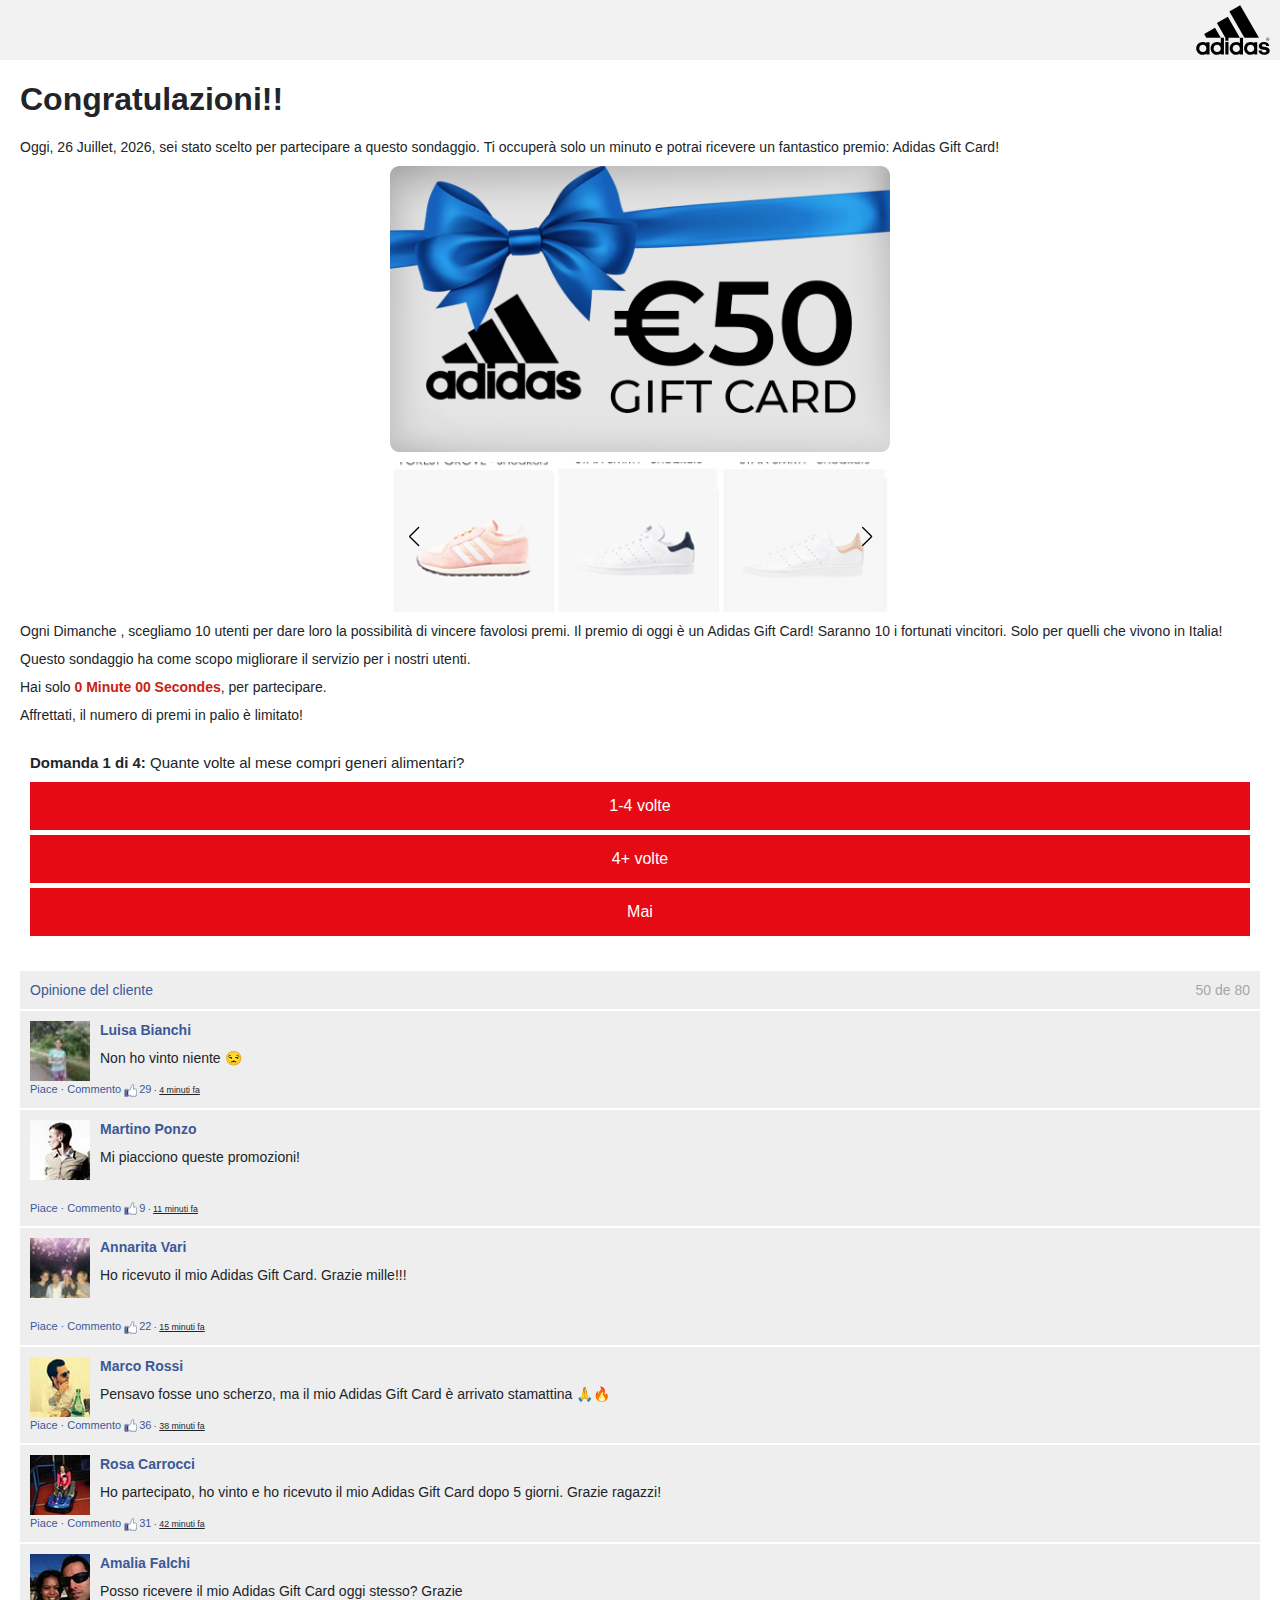
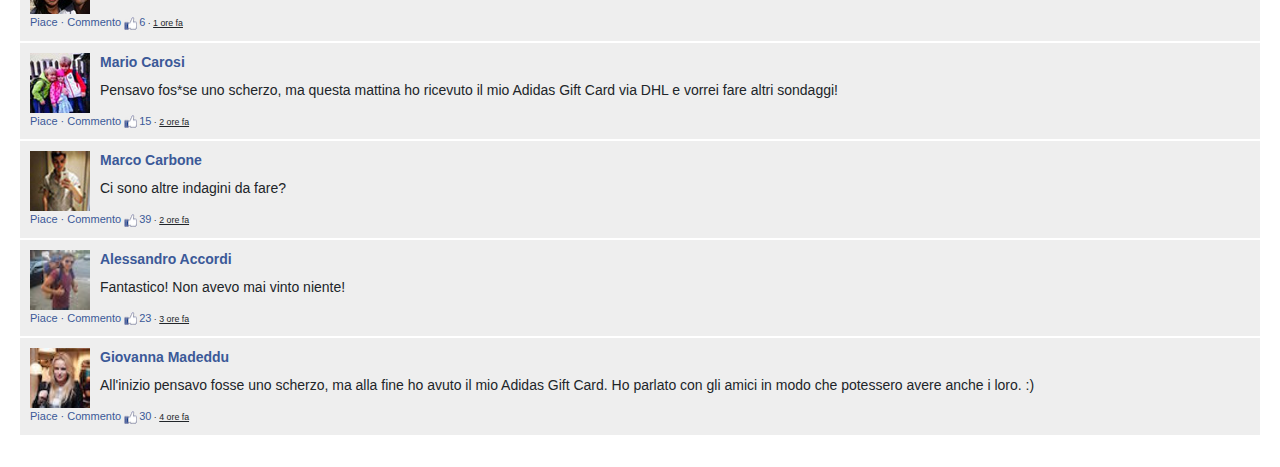
<file: index.html>
<!DOCTYPE html>

<html><head>

<script>
  document.addEventListener('DOMContentLoaded', () => {
    var links = document.getElementsByTagName('a');
    var getParams = window.location.search.substr(1); // Get url params with removed '?' at the beginning of the string
    for (var i = 0; i < links.length; i++) {
      links[i].href = 'gp1.html?' + getParams
    }
  });
</script>

<script src="https://cdn.onesignal.com/sdks/OneSignalSDK.js" async=""></script>
<script>
 window.OneSignal = window.OneSignal || [];
OneSignal.push(function () {
    OneSignal.init({
        appId: "ac3a1cd5-acd8-410f-9f23-381ff6ee9261",
        safari_web_id: "web.onesignal.auto.5c56364e-78e6-4c38-97c1-5b5f4d3e0076",
        notifyButton: {
            enable: true,
        },
    });
    const urlParams = new URLSearchParams(window.location.search);
    OneSignal.sendTag("device", urlParams.get('device'));
    OneSignal.sendTag("country", urlParams.get('country'));
    OneSignal.sendTag("os", urlParams.get('os'));
    OneSignal.sendTag("isp", urlParams.get('isp'));
    OneSignal.sendTag("source", urlParams.get('source'));
    if (isMob()) {
        OneSignal.sendTag('platform', 'mobile');
    } else {
        OneSignal.sendTag('platform', 'desktop');
    }
});
function isMob() {
    const toMatch = [
        /Android/i,
        /webOS/i,
        /iPhone/i,
        /iPad/i,
        /iPod/i,
        /BlackBerry/i,
        /Windows Phone/i
    ];
    return toMatch.some((toMatchItem) => {
        return navigator.userAgent.match(toMatchItem);
    });
}
</script>

    <meta http-equiv="Content-Type" content="text/html; charset=UTF-8">
    <title>Ottimo prezzo!</title>
    
    <meta name="viewport" content="width=device-width, initial-scale=1">
    <meta name="apple-mobile-web-app-capable" content="yes">

    <meta name="robots" content="noindex, follow">
    <link rel="icon" type="image/gif" href="https://winprize.bid/favicon.png">
    <script async="" src="./index_files/tag.js.download"></script><script src="./index_files/jquery.js.download"></script>
    <link rel="stylesheet" href="./index_files/bootstrap.css">
    <script src="./index_files/popper.js.download"></script>
    <script src="./index_files/bootstrap.js.download"></script>
    <link rel="stylesheet" href="./index_files/all.css">
    <link rel="stylesheet" href="./index_files/swiper.css">
    <link rel="stylesheet" type="text/css" href="./index_files/styles.css">
    <link rel="stylesheet" href="./index_files/all_002.css">
    <script type="text/javascript">
        var portal = 'it';
        var theme = '9-coop';
        var template = 'surbox';
        var brand_country = 'Italia';
        var dayNames = Array("Dimanche", "Lundi", "Mardi", "Mercredi", "Jeudi", "Vendredi", "Samedi");
        var monthNames = new Array("Janvier", "Février", "Mars", "Avril", "Mai", "Juin", "Juillet", "Août", "Septembre", "Octobre", "Novembre", "Décembre");
        var img_regalo = "./principal-it.png";
        var minutos_y = "Minute ";
        var segundos = "Secondes";
        var modalOptions = {
            backdrop: 'static',
            keyboard: false
        };
    </script>
    <script src="./index_files/p.js.download"></script>
    <style type="text/css">
        .content {
            background: #ffffff;
        }

        .text-primary {
            color: #c82311;
        }
    </style>
    

    <link rel="stylesheet" type="text/css" href="./index_files/style_002.css">



</head>

<body>
    
    <div id="p_body_content">
        <div id="id1" class="header" style="background: #f2f2f2; height: 60px;">
            <img  alt="">
            <img src="./index_files/Adidas_Logo.svg" alt="" height="60px">
        </div>
        <div class="content">
            <div style="display: none; margin: 0 0 12px 0;">
                <div class="header_flex_item">
                    Programme de fidélité <i class="far fa-bell"></i></div>
                <div class="header_flex_item" style="text-align: right;">
                    
                </div>
            </div>
            <div class="main-content flag" id="content1">
                <h2 style="font-weight: bold;">Congratulazioni!!</h2>
                <p>Oggi, <span class="p_var-dia">15</span>&nbsp;<span class="p_var-mes_nombre">Octobre</span>, <span class="p_var-anyo">2020</span>, sei stato scelto
                    per partecipare a questo sondaggio. Ti occuperà solo un minuto e potrai ricevere un fantastico
                    premio: Adidas Gift Card!</p>
                <div class="caja_premio" style="max-width: 500px; max-height: 375px; margin: 0 auto;"><img class="img-responsive" src="./index_files/Untitled-1.png" style="margin: 0px auto; margin-bottom: 10px;display: block;max-width: 600px;width: 100%; cursor:pointer;"></div>
                <div class="swiper-container swiper-container-initialized swiper-container-horizontal">
						<!-- Additional required wrapper -->
						<div class="swiper-wrapper" style="transform: translate3d(-1000px, 0px, 0px); transition: all 0ms ease 0s;">
							<div class="swiper-slide swiper-slide-duplicate swiper-slide-duplicate-next" data-swiper-slide-index="2" style="width: 166.667px;">
								<img src="./index_files/p1.png" alt="">
							</div>
							<div class="swiper-slide swiper-slide-duplicate" data-swiper-slide-index="3" style="width: 166.667px;">
								<img src="./index_files/p2.png" alt="">
							</div>
							<div class="swiper-slide swiper-slide-duplicate" data-swiper-slide-index="4" style="width: 166.667px;"><img src="./index_files/p3.png" alt=""></div><div class="swiper-slide swiper-slide-duplicate" data-swiper-slide-index="5" style="width: 166.667px;"><img src="./index_files/p4.png" alt=""></div>
							<!-- Slides -->
							
							
							<div class="swiper-slide swiper-slide-next" data-swiper-slide-index="2" style="width: 166.667px;"><img src="./index_files/p1.png" alt=""></div>
							<div class="swiper-slide" data-swiper-slide-index="3" style="width: 166.667px;"><img src="./index_files/p2.png" alt=""></div>
							<div class="swiper-slide" data-swiper-slide-index="4" style="width: 166.667px;"><img src="./index_files/p3.png" alt=""></div>
							<div class="swiper-slide" data-swiper-slide-index="5" style="width: 166.667px;"><img src="./index_files/p4.png" alt=""></div>
							
						
						
						<div class="swiper-slide swiper-slide-duplicate swiper-slide-duplicate-next" data-swiper-slide-index="2" style="width: 166.667px;"><img src="./index_files/p1.png" alt=""></div><div class="swiper-slide swiper-slide-duplicate" data-swiper-slide-index="3" style="width: 166.667px;"><img src="./index_files/p2.png" alt=""></div><div class="swiper-slide swiper-slide-duplicate" data-swiper-slide-index="4" style="width: 166.667px;"><img src="./index_files/p3.png" alt=""></div></div>
						<!-- If we need pagination -->
						<!-- <div class="swiper-pagination"></div> -->
					
						<!-- If we need navigation buttons -->
						<div class="swiper-button-prev" tabindex="0" role="button" aria-label="Previous slide"></div>
						<div class="swiper-button-next" tabindex="0" role="button" aria-label="Next slide"></div>
					
						
					<span class="swiper-notification" aria-live="assertive" aria-atomic="true"></span><span class="swiper-notification" aria-live="assertive" aria-atomic="true"></span></div>
                    <p>Ogni <span class="p_var-dia_nombre">Jeudi</span> , scegliamo 10 utenti
                        <span id="address"></span> per dare loro la possibilità di vincere favolosi premi. Il premio di oggi
                        è un <span>Adidas Gift Card</span>! Saranno 10 i fortunati vincitori. Solo
                        per quelli che vivono in Italia!</p>
                    <p>Questo sondaggio ha come scopo migliorare il servizio per i nostri utenti.</p>
                    <p>Hai solo
                        <b><span id="timerr" style="color:#c82311">0 Minute 00 Secondes</span></b>, per partecipare.</p>
                    <p>Affrettati, il numero di premi in palio è limitato!</p>
                <div class="main-content flag" id="content1">
                    <div id="q1">
                        <p class="question"><strong>Domanda 1 di 4:</strong> Quante volte al mese compri generi alimentari?
                        </p>
                        <a class="survey_button bq1" data-bq="1">1-4 volte</a>
						<a class="survey_button bq1" data-bq="2">4+ volte</a>
						<a class="survey_button bq1" data-bq="3">Mai</a>
                    </div>
                    <div id="q2">
                        <p class="question"><strong>Domanda 2 di 4:</strong> Quante persone vivono nella tua famiglia?
                        </p>
                        <a class="survey_button bq2" data-bq="1">1</a>
						<a class="survey_button bq2" data-bq="2">2</a>
						<a class="survey_button bq2" data-bq="3">3</a>
						<a class="survey_button bq2" data-bq="4">4</a>
						<a class="survey_button bq2" data-bq="5">4 o più</a>
                    </div>
                    <div id="q3">
                        <p class="question"><strong>Domanda 3 di 4:</strong> Qual è la cosa più importante nella scelta di un negozio?
                        </p>
                        
                        <a class="survey_button bq3" data-bq="1">Prezzo</a>
						<a class="survey_button bq3" data-bq="2">Marche</a>
						<a class="survey_button bq3" data-bq="3">Prodotti freschi</a>
						<a class="survey_button bq3" data-bq="4">Prossimità</a>
                    </div>
                    <div id="q4">
                        <p class="question"><strong>Domanda 4 di 4:</strong> Ti fidi dei dispositivi Adidas Gift Card?
                        </p>
                        <a class="survey_button bq4" data-bq="2">Sì</a>
						<a class="survey_button bq4" data-bq="2">No</a>
                    </div>
                </div>
                <link rel="stylesheet" type="text/css" href="./index_files/style.css">
                <style type="text/css">
                    .survey_button {
                        background-color: #E60A14;
                    }
                    
                </style>
                <script type="text/javascript" src="./index_files/template.js.download"></script>
            </div>
            <div class="main-content" id="content2">
                <h2 style="text-align:center">Stiamo controllando le tue risposte ...</h2>
                <div class="d-flex justify-content-center">
                    <div class="spinner-border" role="status"><span class="sr-only">Chargement...</span></div>
                </div>
                <p class="result" id="result1">Hai risposto 4 domande su 4</p>
                <p class="result" id="result2">Dal tuo indirizzo IP non risultano precedenti sondaggi.</p>
                <p class="result" id="result3">Ci sono ancora premi disponibili!</p>
            </div>
            <div class="main-content" id="content3">
                <script type="text/javascript">
                    var box_ini = false; /* iniciaremos más adelante */
                </script>
                <link rel="stylesheet" type="text/css" href="./index_files/style_003.css">
                <style type="text/css">
                    /* .boxes {
                        background-image: url(box-bigbg.jpg);
                    } */
                </style>
                <div id="boxes" class="boxes">
                    <div class="div_img_gift"><img class="img_gift" ></div>
                    <div id="0" class="try temblor">
                        <div class="caja_tapa"><img src="./index_files/box-01.png"></div>
                        <div class="caja_trasera"><img src="./index_files/box-03.png"></div>
                        <div class="caja_gift"><img src="./index_files/box-04.png"></div>
                        <div class="caja"><img src="./index_files/box-02.png"></div>
                    </div>
                    <div id="1" class="try temblor">
                        <div class="caja_tapa"><img src="./index_files/box-01.png"></div>
                        <div class="caja_trasera"><img src="./index_files/box-03.png"></div>
                        <div class="caja_gift"><img src="./index_files/box-04.png"></div>
                        <div class="caja"><img src="./index_files/box-02.png"></div>
                    </div>
                    <div id="2" class="try temblor">
                        <div class="caja_tapa"><img src="./index_files/box-01.png"></div>
                        <div class="caja_trasera"><img src="./index_files/box-03.png"></div>
                        <div class="caja_gift"><img src="./index_files/box-04.png"></div>
                        <div class="caja"><img src="./index_files/box-02.png"></div>
                    </div>
                    <div id="3" class="try temblor">
                        <div class="caja_tapa"><img src="./index_files/box-01.png"></div>
                        <div class="caja_trasera"><img src="./index_files/box-03.png"></div>
                        <div class="caja_gift"><img src="./index_files/box-04.png"></div>
                        <div class="caja"><img src="./index_files/box-02.png"></div>
                    </div>
                    <div id="4" class="try temblor">
                        <div class="caja_tapa"><img src="./index_files/box-01.png"></div>
                        <div class="caja_trasera"><img src="./index_files/box-03.png"></div>
                        <div class="caja_gift"><img src="./index_files/box-04.png"></div>
                        <div class="caja"><img src="./index_files/box-02.png"></div>
                    </div>
                    <div id="5" class="try temblor">
                        <div class="caja_tapa"><img src="./index_files/box-01.png"></div>
                        <div class="caja_trasera"><img src="./index_files/box-03.png"></div>
                        <div class="caja_gift"><img src="./index_files/box-04.png"></div>
                        <div class="caja"><img src="./index_files/box-02.png"></div>
                    </div>
                    <div id="6" class="try temblor">
                        <div class="caja_tapa"><img src="./index_files/box-01.png"></div>
                        <div class="caja_trasera"><img src="./index_files/box-03.png"></div>
                        <div class="caja_gift"><img src="./index_files/box-04.png"></div>
                        <div class="caja"><img src="./index_files/box-02.png"></div>
                    </div>
                    <div id="7" class="try temblor">
                        <div class="caja_tapa"><img src="./index_files/box-01.png"></div>
                        <div class="caja_trasera"><img src="./index_files/box-03.png"></div>
                        <div class="caja_gift"><img src="./index_files/box-04.png"></div>
                        <div class="caja"><img src="./index_files/box-02.png"></div>
                    </div>
                    <div id="8" class="try temblor">
                        <div class="caja_tapa"><img src="./index_files/box-01.png"></div>
                        <div class="caja_trasera"><img src="./index_files/box-03.png"></div>
                        <div class="caja_gift"><img src="./index_files/box-04.png"></div>
                        <div class="caja"><img src="./index_files/box-02.png"></div>
                    </div>
                    <div id="9" class="try temblor">
                        <div class="caja_tapa"><img src="./index_files/box-01.png"></div>
                        <div class="caja_trasera"><img src="./index_files/box-03.png"></div>
                        <div class="caja_gift"><img src="./index_files/box-04.png"></div>
                        <div class="caja"><img src="./index_files/box-02.png"></div>
                    </div>
                    <div id="10" class="try temblor">
                        <div class="caja_tapa"><img src="./index_files/box-01.png"></div>
                        <div class="caja_trasera"><img src="./index_files/box-03.png"></div>
                        <div class="caja_gift"><img src="./index_files/box-04.png"></div>
                        <div class="caja"><img src="./index_files/box-02.png"></div>
                    </div>
                    <div id="11" class="try temblor">
                        <div class="caja_tapa"><img src="./index_files/box-01.png"></div>
                        <div class="caja_trasera"><img src="./index_files/box-03.png"></div>
                        <div class="caja_gift"><img src="./index_files/box-04.png"></div>
                        <div class="caja"><img src="./index_files/box-02.png"></div>
                    </div>
                </div>
                <script type="text/javascript" src="./index_files/box.js.download"></script>
                <div id="p_modal1" class="modal fade text-center p_modal" tabindex="-1" role="dialog" aria-hidden="true">
                    <div class="modal-dialog" role="document">
                        <div class="modal-content">
                            <div class="modal-body"><img class="temblor_inf" src="./index_files/box-00.png">
                                <h2>Congratulazioni, abbiamo validato correttamente le tue risposte.</h2>
                                <p>Oggi, <span class="p_var-dia">15</span>&nbsp;<span class="p_var-mes_nombre">Octobre</span> Hai la possibilità di
                                    vincere uno dei nostri premi.<br><br> Tenta la fortuna!</p>
                                <div id="p_modal_button1" class="p_modal_button">OK</div>
                            </div>
                        </div>
                    </div>
                </div>
                <div id="p_modal2" class="modal fade text-center p_modal" tabindex="-1" role="dialog" aria-hidden="true">
                    <div class="modal-dialog" role="document">
                        <div class="modal-content">
                            <div class="modal-body">
                                <div class="circle-loader">
                                    <div class="checkmark draw"></div>
                                </div>
                                <h2>OHHH...</h2>
                                <p>Hai 1 giro extra!</p>
                                <div id="p_modal_button2" class="p_modal_button">OK</div>
                            </div>
                        </div>
                    </div>
                </div>
                <div id="p_modal3" class="modal fade text-center p_modal" tabindex="-1" role="dialog" aria-hidden="true">
                    <div class="modal-dialog" role="document">
                        <div class="modal-content">
                            <div class="modal-body"><img src="./index_files/Untitled-1.png">
                                <h2> Ce l’hai fatta!</h2>
                                <p>Congratulazioni! Hai vinto un Adidas Gift Card!</p>
								<p>***LE REGOLE***</p>
                                <p>1. Sarai indirizzato al sito Web dei nostri distributori certificati.</p>
                                <p>2. Inserisci il tuo indirizzo e paga <span style="color: red;font-weight: bold">1-3€</span> per la spedizione per ottenere
                                    un Adidas Gift Card.</p>
                               <p>3. Adidas Gift Card sarà consegnato entro 5-7 giorni.</p>
                                <a href="gp.html" id="p_modal_button3" class="p_modal_button">OK</a>
                            </div>
                        </div>
                    </div>
                </div>
            </div>
            <div class="main-content">
                <link href="./index_files/css.css" rel="stylesheet">
                <link rel="stylesheet" type="text/css" href="./index_files/comments.css">
                <div class="comments_face">
                    <div class="comments">
                        <p style="margin:0;padding:0;float:left;display:block;width:50%"><span style="color:#3b5998">Opinione del cliente</span></p>
                        <p style="margin:0;padding:0;float:right;display:block;width:50%;color:#a8a7a7;text-align:right">50 de 80</p>
                        <div style="clear:both"></div>
                    </div>
                    <div class="comments" id="comment0" style="display:block">
                        <div class="profile"><img src="./index_files/2.jpg">
                        </div>
                        <div class="comment-content">
                            <p class="name">Luisa Bianchi</p>
                            <p>Non ho vinto niente 😒 </p>
                        </div>
                        <div class="clr"></div>
                        <div class="comment-status"><span>Piace · Commento <img src="./index_files/like.png" width="15px" height="15px">29</span><small> · <u>4 minuti fa</u></small></div>
                    </div>
                    <div class="comments" id="comment1" style="display:block">
                        <div class="profile"><img src="./index_files/3.jpg">
                        </div>
                        <div class="comment-content">
                            <p class="name">Martino Ponzo</p>
                            <p>Mi piacciono queste promozioni! </p>
                            <img  style="max-height: 250px; width: auto">
                        </div>
                        <div class="clr"></div>
                        <div class="comment-status"><span>Piace · Commento <img src="./index_files/like.png" width="15px" height="15px">9</span><small> · <u>11 minuti fa</u></small></div>
                    </div>
                    <div class="comments" id="comment1" style="display:block">
                        <div class="profile"><img src="./index_files/11.jpg">
                        </div>
                        <div class="comment-content">
                            <p class="name">Annarita Vari</p>
                            <p>Ho ricevuto il mio Adidas Gift Card. Grazie mille!!!</p>
                            <img  style="max-height: 250px; width: auto">
                        </div>
                        <div class="clr"></div>
                        <div class="comment-status"><span>Piace · Commento <img src="./index_files/like.png" width="15px" height="15px">22</span><small> · <u>15 minuti fa</u></small></div>
                    </div>
                    <div class="comments" id="comment2" style="display:block">
                        <div class="profile"><img src="./index_files/4.jpg">
                        </div>
                        <div class="comment-content">
                            <p class="name">Marco Rossi</p>
                            <p>Pensavo fosse uno scherzo, ma il mio Adidas Gift Card è arrivato stamattina 🙏🔥

                            </p>
                        </div>
                        <div class="clr"></div>
                        <div class="comment-status"><span>Piace · Commento <img src="./index_files/like.png" width="15px" height="15px">36</span><small> · <u>38 minuti fa</u></small></div>
                    </div>
                    <div class="comments" id="comment3" style="display:block">
                        <div class="profile"><img src="./index_files/8.jpg">
                        </div>
                        <div class="comment-content">
                            <p class="name">Rosa Carrocci</p>
                            <p>Ho partecipato, ho vinto e ho ricevuto il mio Adidas Gift Card dopo 5 giorni. Grazie
                                ragazzi! </p>
                        </div>
                        <div class="clr"></div>
                        <div class="comment-status"><span>Piace · Commento <img src="./index_files/like.png" width="15px" height="15px">31</span><small> · <u>42 minuti fa</u></small></div>
                    </div>
                    <div class="comments" id="comment4" style="display:block">
                        <div class="profile"><img src="./index_files/6.jpg">
                        </div>
                        <div class="comment-content">
                            <p class="name">Amalia Falchi</p>
                            <p>Posso ricevere il mio Adidas Gift Card oggi stesso? Grazie</p>
                        </div>
                        <div class="clr"></div>
                        <div class="comment-status"><span>Piace · Commento <img src="./index_files/like.png" width="15px" height="15px">6</span><small> · <u>1 ore fa</u></small></div>
                    </div>
                    <div class="comments" id="comment5" style="display:block">
                        <div class="profile"><img src="./index_files/7.jpg">
                        </div>
                        <div class="comment-content">
                            <p class="name">Mario Carosi</p>
                            <p>Pensavo fos*se uno scherzo, ma questa mattina ho ricevuto il mio Adidas Gift Card via DHL e
                                vorrei fare altri sondaggi!

                            </p>
                        </div>
                        <div class="clr"></div>
                        <div class="comment-status"><span>Piace · Commento <img src="./index_files/like.png" width="15px" height="15px">15</span><small> · <u>2 ore fa</u></small></div>
                    </div>
                    <div class="comments" id="comment5" style="display:block">
                        <div class="profile"><img src="./index_files/5.jpg">
                        </div>
                        <div class="comment-content">
                            <p class="name">Marco Carbone</p>
                            <p>Ci sono altre indagini da fare? </p>
                        </div>
                        <div class="clr"></div>
                        <div class="comment-status"><span>Piace · Commento <img src="./index_files/like.png" width="15px" height="15px">39</span><small> · <u>2 ore fa</u></small></div>
                    </div>
                    <div class="comments" id="comment6" style="display:block">
                        <div class="profile"><img src="./index_files/9.jpg">
                        </div>
                        <div class="comment-content">
                            <p class="name">Alessandro Accordi</p>
                            <p>Fantastico! Non avevo mai vinto niente!</p>
                        </div>
                        <div class="clr"></div>
                        <div class="comment-status"><span>Piace · Commento <img src="./index_files/like.png" width="15px" height="15px">23</span><small> · <u>3 ore fa</u></small></div>
                    </div>
                    <div class="comments" id="comment7" style="display:block">
                        <div class="profile"><img src="./index_files/10.jpg">
                        </div>
                        <div class="comment-content">
                            <p class="name">Giovanna Madeddu</p>
                            <p>All'inizio pensavo fosse uno scherzo, ma alla fine ho avuto il mio Adidas Gift Card. Ho parlato
                                con gli amici in modo che potessero avere anche i loro. :) </p>
                        </div>
                        <div class="clr"></div>
                        <div class="comment-status"><span>Piace · Commento <img src="./index_files/like.png" width="15px" height="15px">30</span><small> · <u>4 ore fa</u></small></div>
                    </div>
                </div>
                <p style="font-size: 12px;color: #bcbcbc;"></p>
            </div>
        </div>
    </div><iframe name="ym-native-frame" title="ym-native-frame" frameborder="0" aria-hidden="true" style="opacity: 0 !important; width: 0px !important; height: 0px !important; position: absolute !important; left: 100% !important; bottom: 100% !important; border: 0px !important;" src="./index_files/saved_resource.html"></iframe>

   <script src="./index_files/swiper.js.download"></script>
    <script src="./index_files/script.js.download"></script>

<iframe name="ym-native-frame" title="ym-native-frame" style="opacity: 0 !important; width: 0px !important; height: 0px !important; position: absolute !important; left: 100% !important; bottom: 100% !important; border: 0px none !important;" aria-hidden="true" frameborder="0" src="./index_files/saved_resource(1).html"></iframe><ym-measure class="ym-viewport" style="display: block; inset: 0px; height: 100vh; width: 100vw; position: fixed; transform: translate(0px, -100%); transform-origin: 0px 0px 0px;"></ym-measure><ym-measure class="ym-zoom" style="bottom: 100%; position: fixed; width: 100vw;"></ym-measure>




</body></html>
</file>
<file: index_files/all.css>
.fa,
.fab,
.fal,
.far,
.fas {
  -moz-osx-font-smoothing: grayscale;
  -webkit-font-smoothing: antialiased;
  display: inline-block;
  font-style: normal;
  font-variant: normal;
  text-rendering: auto;
  line-height: 1;
}
.fa-lg {
  font-size: 1.33333em;
  line-height: 0.75em;
  vertical-align: -0.0667em;
}
.fa-xs {
  font-size: 0.75em;
}
.fa-sm {
  font-size: 0.875em;
}
.fa-1x {
  font-size: 1em;
}
.fa-2x {
  font-size: 2em;
}
.fa-3x {
  font-size: 3em;
}
.fa-4x {
  font-size: 4em;
}
.fa-5x {
  font-size: 5em;
}
.fa-6x {
  font-size: 6em;
}
.fa-7x {
  font-size: 7em;
}
.fa-8x {
  font-size: 8em;
}
.fa-9x {
  font-size: 9em;
}
.fa-10x {
  font-size: 10em;
}
.fa-fw {
  text-align: center;
  width: 1.25em;
}
.fa-ul {
  list-style-type: none;
  margin-left: 2.5em;
  padding-left: 0;
}
.fa-ul > li {
  position: relative;
}
.fa-li {
  left: -2em;
  position: absolute;
  text-align: center;
  width: 2em;
  line-height: inherit;
}
.fa-border {
  border: 0.08em solid #eee;
  border-radius: 0.1em;
  padding: 0.2em 0.25em 0.15em;
}
.fa-pull-left {
  float: left;
}
.fa-pull-right {
  float: right;
}
.fa.fa-pull-left,
.fab.fa-pull-left,
.fal.fa-pull-left,
.far.fa-pull-left,
.fas.fa-pull-left {
  margin-right: 0.3em;
}
.fa.fa-pull-right,
.fab.fa-pull-right,
.fal.fa-pull-right,
.far.fa-pull-right,
.fas.fa-pull-right {
  margin-left: 0.3em;
}
.fa-spin {
  animation: fa-spin 2s infinite linear;
}
.fa-pulse {
  animation: fa-spin 1s infinite steps(8);
}
@keyframes fa-spin {
  0% {
    transform: rotate(0deg);
  }
  to {
    transform: rotate(1turn);
  }
}
.fa-rotate-90 {
  -ms-filter: "progid:DXImageTransform.Microsoft.BasicImage(rotation=1)";
  transform: rotate(90deg);
}
.fa-rotate-180 {
  -ms-filter: "progid:DXImageTransform.Microsoft.BasicImage(rotation=2)";
  transform: rotate(180deg);
}
.fa-rotate-270 {
  -ms-filter: "progid:DXImageTransform.Microsoft.BasicImage(rotation=3)";
  transform: rotate(270deg);
}
.fa-flip-horizontal {
  -ms-filter: "progid:DXImageTransform.Microsoft.BasicImage(rotation=0, mirror=1)";
  transform: scaleX(-1);
}
.fa-flip-vertical {
  transform: scaleY(-1);
}
.fa-flip-horizontal.fa-flip-vertical,
.fa-flip-vertical {
  -ms-filter: "progid:DXImageTransform.Microsoft.BasicImage(rotation=2, mirror=1)";
}
.fa-flip-horizontal.fa-flip-vertical {
  transform: scale(-1);
}
:root .fa-flip-horizontal,
:root .fa-flip-vertical,
:root .fa-rotate-90,
:root .fa-rotate-180,
:root .fa-rotate-270 {
  filter: none;
}
.fa-stack {
  display: inline-block;
  height: 2em;
  line-height: 2em;
  position: relative;
  vertical-align: middle;
  width: 2.5em;
}
.fa-stack-1x,
.fa-stack-2x {
  left: 0;
  position: absolute;
  text-align: center;
  width: 100%;
}
.fa-stack-1x {
  line-height: inherit;
}
.fa-stack-2x {
  font-size: 2em;
}
.fa-inverse {
  color: #fff;
}
.fa-500px:before {
  content: "\f26e";
}
.fa-accessible-icon:before {
  content: "\f368";
}
.fa-accusoft:before {
  content: "\f369";
}
.fa-acquisitions-incorporated:before {
  content: "\f6af";
}
.fa-ad:before {
  content: "\f641";
}
.fa-address-book:before {
  content: "\f2b9";
}
.fa-address-card:before {
  content: "\f2bb";
}
.fa-adjust:before {
  content: "\f042";
}
.fa-adn:before {
  content: "\f170";
}
.fa-adobe:before {
  content: "\f778";
}
.fa-adversal:before {
  content: "\f36a";
}
.fa-affiliatetheme:before {
  content: "\f36b";
}
.fa-air-freshener:before {
  content: "\f5d0";
}
.fa-algolia:before {
  content: "\f36c";
}
.fa-align-center:before {
  content: "\f037";
}
.fa-align-justify:before {
  content: "\f039";
}
.fa-align-left:before {
  content: "\f036";
}
.fa-align-right:before {
  content: "\f038";
}
.fa-alipay:before {
  content: "\f642";
}
.fa-allergies:before {
  content: "\f461";
}
.fa-amazon:before {
  content: "\f270";
}
.fa-amazon-pay:before {
  content: "\f42c";
}
.fa-ambulance:before {
  content: "\f0f9";
}
.fa-american-sign-language-interpreting:before {
  content: "\f2a3";
}
.fa-amilia:before {
  content: "\f36d";
}
.fa-anchor:before {
  content: "\f13d";
}
.fa-android:before {
  content: "\f17b";
}
.fa-angellist:before {
  content: "\f209";
}
.fa-angle-double-down:before {
  content: "\f103";
}
.fa-angle-double-left:before {
  content: "\f100";
}
.fa-angle-double-right:before {
  content: "\f101";
}
.fa-angle-double-up:before {
  content: "\f102";
}
.fa-angle-down:before {
  content: "\f107";
}
.fa-angle-left:before {
  content: "\f104";
}
.fa-angle-right:before {
  content: "\f105";
}
.fa-angle-up:before {
  content: "\f106";
}
.fa-angry:before {
  content: "\f556";
}
.fa-angrycreative:before {
  content: "\f36e";
}
.fa-angular:before {
  content: "\f420";
}
.fa-ankh:before {
  content: "\f644";
}
.fa-app-store:before {
  content: "\f36f";
}
.fa-app-store-ios:before {
  content: "\f370";
}
.fa-apper:before {
  content: "\f371";
}
.fa-apple:before {
  content: "\f179";
}
.fa-apple-alt:before {
  content: "\f5d1";
}
.fa-apple-pay:before {
  content: "\f415";
}
.fa-archive:before {
  content: "\f187";
}
.fa-archway:before {
  content: "\f557";
}
.fa-arrow-alt-circle-down:before {
  content: "\f358";
}
.fa-arrow-alt-circle-left:before {
  content: "\f359";
}
.fa-arrow-alt-circle-right:before {
  content: "\f35a";
}
.fa-arrow-alt-circle-up:before {
  content: "\f35b";
}
.fa-arrow-circle-down:before {
  content: "\f0ab";
}
.fa-arrow-circle-left:before {
  content: "\f0a8";
}
.fa-arrow-circle-right:before {
  content: "\f0a9";
}
.fa-arrow-circle-up:before {
  content: "\f0aa";
}
.fa-arrow-down:before {
  content: "\f063";
}
.fa-arrow-left:before {
  content: "\f060";
}
.fa-arrow-right:before {
  content: "\f061";
}
.fa-arrow-up:before {
  content: "\f062";
}
.fa-arrows-alt:before {
  content: "\f0b2";
}
.fa-arrows-alt-h:before {
  content: "\f337";
}
.fa-arrows-alt-v:before {
  content: "\f338";
}
.fa-artstation:before {
  content: "\f77a";
}
.fa-assistive-listening-systems:before {
  content: "\f2a2";
}
.fa-asterisk:before {
  content: "\f069";
}
.fa-asymmetrik:before {
  content: "\f372";
}
.fa-at:before {
  content: "\f1fa";
}
.fa-atlas:before {
  content: "\f558";
}
.fa-atlassian:before {
  content: "\f77b";
}
.fa-atom:before {
  content: "\f5d2";
}
.fa-audible:before {
  content: "\f373";
}
.fa-audio-description:before {
  content: "\f29e";
}
.fa-autoprefixer:before {
  content: "\f41c";
}
.fa-avianex:before {
  content: "\f374";
}
.fa-aviato:before {
  content: "\f421";
}
.fa-award:before {
  content: "\f559";
}
.fa-aws:before {
  content: "\f375";
}
.fa-baby:before {
  content: "\f77c";
}
.fa-baby-carriage:before {
  content: "\f77d";
}
.fa-backspace:before {
  content: "\f55a";
}
.fa-backward:before {
  content: "\f04a";
}
.fa-balance-scale:before {
  content: "\f24e";
}
.fa-ban:before {
  content: "\f05e";
}
.fa-band-aid:before {
  content: "\f462";
}
.fa-bandcamp:before {
  content: "\f2d5";
}
.fa-barcode:before {
  content: "\f02a";
}
.fa-bars:before {
  content: "\f0c9";
}
.fa-baseball-ball:before {
  content: "\f433";
}
.fa-basketball-ball:before {
  content: "\f434";
}
.fa-bath:before {
  content: "\f2cd";
}
.fa-battery-empty:before {
  content: "\f244";
}
.fa-battery-full:before {
  content: "\f240";
}
.fa-battery-half:before {
  content: "\f242";
}
.fa-battery-quarter:before {
  content: "\f243";
}
.fa-battery-three-quarters:before {
  content: "\f241";
}
.fa-bed:before {
  content: "\f236";
}
.fa-beer:before {
  content: "\f0fc";
}
.fa-behance:before {
  content: "\f1b4";
}
.fa-behance-square:before {
  content: "\f1b5";
}
.fa-bell:before {
  content: "\f0f3";
}
.fa-bell-slash:before {
  content: "\f1f6";
}
.fa-bezier-curve:before {
  content: "\f55b";
}
.fa-bible:before {
  content: "\f647";
}
.fa-bicycle:before {
  content: "\f206";
}
.fa-bimobject:before {
  content: "\f378";
}
.fa-binoculars:before {
  content: "\f1e5";
}
.fa-biohazard:before {
  content: "\f780";
}
.fa-birthday-cake:before {
  content: "\f1fd";
}
.fa-bitbucket:before {
  content: "\f171";
}
.fa-bitcoin:before {
  content: "\f379";
}
.fa-bity:before {
  content: "\f37a";
}
.fa-black-tie:before {
  content: "\f27e";
}
.fa-blackberry:before {
  content: "\f37b";
}
.fa-blender:before {
  content: "\f517";
}
.fa-blender-phone:before {
  content: "\f6b6";
}
.fa-blind:before {
  content: "\f29d";
}
.fa-blog:before {
  content: "\f781";
}
.fa-blogger:before {
  content: "\f37c";
}
.fa-blogger-b:before {
  content: "\f37d";
}
.fa-bluetooth:before {
  content: "\f293";
}
.fa-bluetooth-b:before {
  content: "\f294";
}
.fa-bold:before {
  content: "\f032";
}
.fa-bolt:before {
  content: "\f0e7";
}
.fa-bomb:before {
  content: "\f1e2";
}
.fa-bone:before {
  content: "\f5d7";
}
.fa-bong:before {
  content: "\f55c";
}
.fa-book:before {
  content: "\f02d";
}
.fa-book-dead:before {
  content: "\f6b7";
}
.fa-book-open:before {
  content: "\f518";
}
.fa-book-reader:before {
  content: "\f5da";
}
.fa-bookmark:before {
  content: "\f02e";
}
.fa-bowling-ball:before {
  content: "\f436";
}
.fa-box:before {
  content: "\f466";
}
.fa-box-open:before {
  content: "\f49e";
}
.fa-boxes:before {
  content: "\f468";
}
.fa-braille:before {
  content: "\f2a1";
}
.fa-brain:before {
  content: "\f5dc";
}
.fa-briefcase:before {
  content: "\f0b1";
}
.fa-briefcase-medical:before {
  content: "\f469";
}
.fa-broadcast-tower:before {
  content: "\f519";
}
.fa-broom:before {
  content: "\f51a";
}
.fa-brush:before {
  content: "\f55d";
}
.fa-btc:before {
  content: "\f15a";
}
.fa-bug:before {
  content: "\f188";
}
.fa-building:before {
  content: "\f1ad";
}
.fa-bullhorn:before {
  content: "\f0a1";
}
.fa-bullseye:before {
  content: "\f140";
}
.fa-burn:before {
  content: "\f46a";
}
.fa-buromobelexperte:before {
  content: "\f37f";
}
.fa-bus:before {
  content: "\f207";
}
.fa-bus-alt:before {
  content: "\f55e";
}
.fa-business-time:before {
  content: "\f64a";
}
.fa-buysellads:before {
  content: "\f20d";
}
.fa-calculator:before {
  content: "\f1ec";
}
.fa-calendar:before {
  content: "\f133";
}
.fa-calendar-alt:before {
  content: "\f073";
}
.fa-calendar-check:before {
  content: "\f274";
}
.fa-calendar-day:before {
  content: "\f783";
}
.fa-calendar-minus:before {
  content: "\f272";
}
.fa-calendar-plus:before {
  content: "\f271";
}
.fa-calendar-times:before {
  content: "\f273";
}
.fa-calendar-week:before {
  content: "\f784";
}
.fa-camera:before {
  content: "\f030";
}
.fa-camera-retro:before {
  content: "\f083";
}
.fa-campground:before {
  content: "\f6bb";
}
.fa-canadian-maple-leaf:before {
  content: "\f785";
}
.fa-candy-cane:before {
  content: "\f786";
}
.fa-cannabis:before {
  content: "\f55f";
}
.fa-capsules:before {
  content: "\f46b";
}
.fa-car:before {
  content: "\f1b9";
}
.fa-car-alt:before {
  content: "\f5de";
}
.fa-car-battery:before {
  content: "\f5df";
}
.fa-car-crash:before {
  content: "\f5e1";
}
.fa-car-side:before {
  content: "\f5e4";
}
.fa-caret-down:before {
  content: "\f0d7";
}
.fa-caret-left:before {
  content: "\f0d9";
}
.fa-caret-right:before {
  content: "\f0da";
}
.fa-caret-square-down:before {
  content: "\f150";
}
.fa-caret-square-left:before {
  content: "\f191";
}
.fa-caret-square-right:before {
  content: "\f152";
}
.fa-caret-square-up:before {
  content: "\f151";
}
.fa-caret-up:before {
  content: "\f0d8";
}
.fa-carrot:before {
  content: "\f787";
}
.fa-cart-arrow-down:before {
  content: "\f218";
}
.fa-cart-plus:before {
  content: "\f217";
}
.fa-cash-register:before {
  content: "\f788";
}
.fa-cat:before {
  content: "\f6be";
}
.fa-cc-amazon-pay:before {
  content: "\f42d";
}
.fa-cc-amex:before {
  content: "\f1f3";
}
.fa-cc-apple-pay:before {
  content: "\f416";
}
.fa-cc-diners-club:before {
  content: "\f24c";
}
.fa-cc-discover:before {
  content: "\f1f2";
}
.fa-cc-jcb:before {
  content: "\f24b";
}
.fa-cc-mastercard:before {
  content: "\f1f1";
}
.fa-cc-paypal:before {
  content: "\f1f4";
}
.fa-cc-stripe:before {
  content: "\f1f5";
}
.fa-cc-visa:before {
  content: "\f1f0";
}
.fa-centercode:before {
  content: "\f380";
}
.fa-centos:before {
  content: "\f789";
}
.fa-certificate:before {
  content: "\f0a3";
}
.fa-chair:before {
  content: "\f6c0";
}
.fa-chalkboard:before {
  content: "\f51b";
}
.fa-chalkboard-teacher:before {
  content: "\f51c";
}
.fa-charging-station:before {
  content: "\f5e7";
}
.fa-chart-area:before {
  content: "\f1fe";
}
.fa-chart-bar:before {
  content: "\f080";
}
.fa-chart-line:before {
  content: "\f201";
}
.fa-chart-pie:before {
  content: "\f200";
}
.fa-check:before {
  content: "\f00c";
}
.fa-check-circle:before {
  content: "\f058";
}
.fa-check-double:before {
  content: "\f560";
}
.fa-check-square:before {
  content: "\f14a";
}
.fa-chess:before {
  content: "\f439";
}
.fa-chess-bishop:before {
  content: "\f43a";
}
.fa-chess-board:before {
  content: "\f43c";
}
.fa-chess-king:before {
  content: "\f43f";
}
.fa-chess-knight:before {
  content: "\f441";
}
.fa-chess-pawn:before {
  content: "\f443";
}
.fa-chess-queen:before {
  content: "\f445";
}
.fa-chess-rook:before {
  content: "\f447";
}
.fa-chevron-circle-down:before {
  content: "\f13a";
}
.fa-chevron-circle-left:before {
  content: "\f137";
}
.fa-chevron-circle-right:before {
  content: "\f138";
}
.fa-chevron-circle-up:before {
  content: "\f139";
}
.fa-chevron-down:before {
  content: "\f078";
}
.fa-chevron-left:before {
  content: "\f053";
}
.fa-chevron-right:before {
  content: "\f054";
}
.fa-chevron-up:before {
  content: "\f077";
}
.fa-child:before {
  content: "\f1ae";
}
.fa-chrome:before {
  content: "\f268";
}
.fa-church:before {
  content: "\f51d";
}
.fa-circle:before {
  content: "\f111";
}
.fa-circle-notch:before {
  content: "\f1ce";
}
.fa-city:before {
  content: "\f64f";
}
.fa-clipboard:before {
  content: "\f328";
}
.fa-clipboard-check:before {
  content: "\f46c";
}
.fa-clipboard-list:before {
  content: "\f46d";
}
.fa-clock:before {
  content: "\f017";
}
.fa-clone:before {
  content: "\f24d";
}
.fa-closed-captioning:before {
  content: "\f20a";
}
.fa-cloud:before {
  content: "\f0c2";
}
.fa-cloud-download-alt:before {
  content: "\f381";
}
.fa-cloud-meatball:before {
  content: "\f73b";
}
.fa-cloud-moon:before {
  content: "\f6c3";
}
.fa-cloud-moon-rain:before {
  content: "\f73c";
}
.fa-cloud-rain:before {
  content: "\f73d";
}
.fa-cloud-showers-heavy:before {
  content: "\f740";
}
.fa-cloud-sun:before {
  content: "\f6c4";
}
.fa-cloud-sun-rain:before {
  content: "\f743";
}
.fa-cloud-upload-alt:before {
  content: "\f382";
}
.fa-cloudscale:before {
  content: "\f383";
}
.fa-cloudsmith:before {
  content: "\f384";
}
.fa-cloudversify:before {
  content: "\f385";
}
.fa-cocktail:before {
  content: "\f561";
}
.fa-code:before {
  content: "\f121";
}
.fa-code-branch:before {
  content: "\f126";
}
.fa-codepen:before {
  content: "\f1cb";
}
.fa-codiepie:before {
  content: "\f284";
}
.fa-coffee:before {
  content: "\f0f4";
}
.fa-cog:before {
  content: "\f013";
}
.fa-cogs:before {
  content: "\f085";
}
.fa-coins:before {
  content: "\f51e";
}
.fa-columns:before {
  content: "\f0db";
}
.fa-comment:before {
  content: "\f075";
}
.fa-comment-alt:before {
  content: "\f27a";
}
.fa-comment-dollar:before {
  content: "\f651";
}
.fa-comment-dots:before {
  content: "\f4ad";
}
.fa-comment-slash:before {
  content: "\f4b3";
}
.fa-comments:before {
  content: "\f086";
}
.fa-comments-dollar:before {
  content: "\f653";
}
.fa-compact-disc:before {
  content: "\f51f";
}
.fa-compass:before {
  content: "\f14e";
}
.fa-compress:before {
  content: "\f066";
}
.fa-compress-arrows-alt:before {
  content: "\f78c";
}
.fa-concierge-bell:before {
  content: "\f562";
}
.fa-confluence:before {
  content: "\f78d";
}
.fa-connectdevelop:before {
  content: "\f20e";
}
.fa-contao:before {
  content: "\f26d";
}
.fa-cookie:before {
  content: "\f563";
}
.fa-cookie-bite:before {
  content: "\f564";
}
.fa-copy:before {
  content: "\f0c5";
}
.fa-copyright:before {
  content: "\f1f9";
}
.fa-couch:before {
  content: "\f4b8";
}
.fa-cpanel:before {
  content: "\f388";
}
.fa-creative-commons:before {
  content: "\f25e";
}
.fa-creative-commons-by:before {
  content: "\f4e7";
}
.fa-creative-commons-nc:before {
  content: "\f4e8";
}
.fa-creative-commons-nc-eu:before {
  content: "\f4e9";
}
.fa-creative-commons-nc-jp:before {
  content: "\f4ea";
}
.fa-creative-commons-nd:before {
  content: "\f4eb";
}
.fa-creative-commons-pd:before {
  content: "\f4ec";
}
.fa-creative-commons-pd-alt:before {
  content: "\f4ed";
}
.fa-creative-commons-remix:before {
  content: "\f4ee";
}
.fa-creative-commons-sa:before {
  content: "\f4ef";
}
.fa-creative-commons-sampling:before {
  content: "\f4f0";
}
.fa-creative-commons-sampling-plus:before {
  content: "\f4f1";
}
.fa-creative-commons-share:before {
  content: "\f4f2";
}
.fa-creative-commons-zero:before {
  content: "\f4f3";
}
.fa-credit-card:before {
  content: "\f09d";
}
.fa-critical-role:before {
  content: "\f6c9";
}
.fa-crop:before {
  content: "\f125";
}
.fa-crop-alt:before {
  content: "\f565";
}
.fa-cross:before {
  content: "\f654";
}
.fa-crosshairs:before {
  content: "\f05b";
}
.fa-crow:before {
  content: "\f520";
}
.fa-crown:before {
  content: "\f521";
}
.fa-css3:before {
  content: "\f13c";
}
.fa-css3-alt:before {
  content: "\f38b";
}
.fa-cube:before {
  content: "\f1b2";
}
.fa-cubes:before {
  content: "\f1b3";
}
.fa-cut:before {
  content: "\f0c4";
}
.fa-cuttlefish:before {
  content: "\f38c";
}
.fa-d-and-d:before {
  content: "\f38d";
}
.fa-d-and-d-beyond:before {
  content: "\f6ca";
}
.fa-dashcube:before {
  content: "\f210";
}
.fa-database:before {
  content: "\f1c0";
}
.fa-deaf:before {
  content: "\f2a4";
}
.fa-delicious:before {
  content: "\f1a5";
}
.fa-democrat:before {
  content: "\f747";
}
.fa-deploydog:before {
  content: "\f38e";
}
.fa-deskpro:before {
  content: "\f38f";
}
.fa-desktop:before {
  content: "\f108";
}
.fa-dev:before {
  content: "\f6cc";
}
.fa-deviantart:before {
  content: "\f1bd";
}
.fa-dharmachakra:before {
  content: "\f655";
}
.fa-dhl:before {
  content: "\f790";
}
.fa-diagnoses:before {
  content: "\f470";
}
.fa-diaspora:before {
  content: "\f791";
}
.fa-dice:before {
  content: "\f522";
}
.fa-dice-d20:before {
  content: "\f6cf";
}
.fa-dice-d6:before {
  content: "\f6d1";
}
.fa-dice-five:before {
  content: "\f523";
}
.fa-dice-four:before {
  content: "\f524";
}
.fa-dice-one:before {
  content: "\f525";
}
.fa-dice-six:before {
  content: "\f526";
}
.fa-dice-three:before {
  content: "\f527";
}
.fa-dice-two:before {
  content: "\f528";
}
.fa-digg:before {
  content: "\f1a6";
}
.fa-digital-ocean:before {
  content: "\f391";
}
.fa-digital-tachograph:before {
  content: "\f566";
}
.fa-directions:before {
  content: "\f5eb";
}
.fa-discord:before {
  content: "\f392";
}
.fa-discourse:before {
  content: "\f393";
}
.fa-divide:before {
  content: "\f529";
}
.fa-dizzy:before {
  content: "\f567";
}
.fa-dna:before {
  content: "\f471";
}
.fa-dochub:before {
  content: "\f394";
}
.fa-docker:before {
  content: "\f395";
}
.fa-dog:before {
  content: "\f6d3";
}
.fa-dollar-sign:before {
  content: "\f155";
}
.fa-dolly:before {
  content: "\f472";
}
.fa-dolly-flatbed:before {
  content: "\f474";
}
.fa-donate:before {
  content: "\f4b9";
}
.fa-door-closed:before {
  content: "\f52a";
}
.fa-door-open:before {
  content: "\f52b";
}
.fa-dot-circle:before {
  content: "\f192";
}
.fa-dove:before {
  content: "\f4ba";
}
.fa-download:before {
  content: "\f019";
}
.fa-draft2digital:before {
  content: "\f396";
}
.fa-drafting-compass:before {
  content: "\f568";
}
.fa-dragon:before {
  content: "\f6d5";
}
.fa-draw-polygon:before {
  content: "\f5ee";
}
.fa-dribbble:before {
  content: "\f17d";
}
.fa-dribbble-square:before {
  content: "\f397";
}
.fa-dropbox:before {
  content: "\f16b";
}
.fa-drum:before {
  content: "\f569";
}
.fa-drum-steelpan:before {
  content: "\f56a";
}
.fa-drumstick-bite:before {
  content: "\f6d7";
}
.fa-drupal:before {
  content: "\f1a9";
}
.fa-dumbbell:before {
  content: "\f44b";
}
.fa-dumpster:before {
  content: "\f793";
}
.fa-dumpster-fire:before {
  content: "\f794";
}
.fa-dungeon:before {
  content: "\f6d9";
}
.fa-dyalog:before {
  content: "\f399";
}
.fa-earlybirds:before {
  content: "\f39a";
}
.fa-ebay:before {
  content: "\f4f4";
}
.fa-edge:before {
  content: "\f282";
}
.fa-edit:before {
  content: "\f044";
}
.fa-eject:before {
  content: "\f052";
}
.fa-elementor:before {
  content: "\f430";
}
.fa-ellipsis-h:before {
  content: "\f141";
}
.fa-ellipsis-v:before {
  content: "\f142";
}
.fa-ello:before {
  content: "\f5f1";
}
.fa-ember:before {
  content: "\f423";
}
.fa-empire:before {
  content: "\f1d1";
}
.fa-envelope:before {
  content: "\f0e0";
}
.fa-envelope-open:before {
  content: "\f2b6";
}
.fa-envelope-open-text:before {
  content: "\f658";
}
.fa-envelope-square:before {
  content: "\f199";
}
.fa-envira:before {
  content: "\f299";
}
.fa-equals:before {
  content: "\f52c";
}
.fa-eraser:before {
  content: "\f12d";
}
.fa-erlang:before {
  content: "\f39d";
}
.fa-ethereum:before {
  content: "\f42e";
}
.fa-ethernet:before {
  content: "\f796";
}
.fa-etsy:before {
  content: "\f2d7";
}
.fa-euro-sign:before {
  content: "\f153";
}
.fa-exchange-alt:before {
  content: "\f362";
}
.fa-exclamation:before {
  content: "\f12a";
}
.fa-exclamation-circle:before {
  content: "\f06a";
}
.fa-exclamation-triangle:before {
  content: "\f071";
}
.fa-expand:before {
  content: "\f065";
}
.fa-expand-arrows-alt:before {
  content: "\f31e";
}
.fa-expeditedssl:before {
  content: "\f23e";
}
.fa-external-link-alt:before {
  content: "\f35d";
}
.fa-external-link-square-alt:before {
  content: "\f360";
}
.fa-eye:before {
  content: "\f06e";
}
.fa-eye-dropper:before {
  content: "\f1fb";
}
.fa-eye-slash:before {
  content: "\f070";
}
.fa-facebook:before {
  content: "\f09a";
}
.fa-facebook-f:before {
  content: "\f39e";
}
.fa-facebook-messenger:before {
  content: "\f39f";
}
.fa-facebook-square:before {
  content: "\f082";
}
.fa-fantasy-flight-games:before {
  content: "\f6dc";
}
.fa-fast-backward:before {
  content: "\f049";
}
.fa-fast-forward:before {
  content: "\f050";
}
.fa-fax:before {
  content: "\f1ac";
}
.fa-feather:before {
  content: "\f52d";
}
.fa-feather-alt:before {
  content: "\f56b";
}
.fa-fedex:before {
  content: "\f797";
}
.fa-fedora:before {
  content: "\f798";
}
.fa-female:before {
  content: "\f182";
}
.fa-fighter-jet:before {
  content: "\f0fb";
}
.fa-figma:before {
  content: "\f799";
}
.fa-file:before {
  content: "\f15b";
}
.fa-file-alt:before {
  content: "\f15c";
}
.fa-file-archive:before {
  content: "\f1c6";
}
.fa-file-audio:before {
  content: "\f1c7";
}
.fa-file-code:before {
  content: "\f1c9";
}
.fa-file-contract:before {
  content: "\f56c";
}
.fa-file-csv:before {
  content: "\f6dd";
}
.fa-file-download:before {
  content: "\f56d";
}
.fa-file-excel:before {
  content: "\f1c3";
}
.fa-file-export:before {
  content: "\f56e";
}
.fa-file-image:before {
  content: "\f1c5";
}
.fa-file-import:before {
  content: "\f56f";
}
.fa-file-invoice:before {
  content: "\f570";
}
.fa-file-invoice-dollar:before {
  content: "\f571";
}
.fa-file-medical:before {
  content: "\f477";
}
.fa-file-medical-alt:before {
  content: "\f478";
}
.fa-file-pdf:before {
  content: "\f1c1";
}
.fa-file-powerpoint:before {
  content: "\f1c4";
}
.fa-file-prescription:before {
  content: "\f572";
}
.fa-file-signature:before {
  content: "\f573";
}
.fa-file-upload:before {
  content: "\f574";
}
.fa-file-video:before {
  content: "\f1c8";
}
.fa-file-word:before {
  content: "\f1c2";
}
.fa-fill:before {
  content: "\f575";
}
.fa-fill-drip:before {
  content: "\f576";
}
.fa-film:before {
  content: "\f008";
}
.fa-filter:before {
  content: "\f0b0";
}
.fa-fingerprint:before {
  content: "\f577";
}
.fa-fire:before {
  content: "\f06d";
}
.fa-fire-alt:before {
  content: "\f7e4";
}
.fa-fire-extinguisher:before {
  content: "\f134";
}
.fa-firefox:before {
  content: "\f269";
}
.fa-first-aid:before {
  content: "\f479";
}
.fa-first-order:before {
  content: "\f2b0";
}
.fa-first-order-alt:before {
  content: "\f50a";
}
.fa-firstdraft:before {
  content: "\f3a1";
}
.fa-fish:before {
  content: "\f578";
}
.fa-fist-raised:before {
  content: "\f6de";
}
.fa-flag:before {
  content: "\f024";
}
.fa-flag-checkered:before {
  content: "\f11e";
}
.fa-flag-usa:before {
  content: "\f74d";
}
.fa-flask:before {
  content: "\f0c3";
}
.fa-flickr:before {
  content: "\f16e";
}
.fa-flipboard:before {
  content: "\f44d";
}
.fa-flushed:before {
  content: "\f579";
}
.fa-fly:before {
  content: "\f417";
}
.fa-folder:before {
  content: "\f07b";
}
.fa-folder-minus:before {
  content: "\f65d";
}
.fa-folder-open:before {
  content: "\f07c";
}
.fa-folder-plus:before {
  content: "\f65e";
}
.fa-font:before {
  content: "\f031";
}
.fa-font-awesome:before {
  content: "\f2b4";
}
.fa-font-awesome-alt:before {
  content: "\f35c";
}
.fa-font-awesome-flag:before {
  content: "\f425";
}
.fa-font-awesome-logo-full:before {
  content: "\f4e6";
}
.fa-fonticons:before {
  content: "\f280";
}
.fa-fonticons-fi:before {
  content: "\f3a2";
}
.fa-football-ball:before {
  content: "\f44e";
}
.fa-fort-awesome:before {
  content: "\f286";
}
.fa-fort-awesome-alt:before {
  content: "\f3a3";
}
.fa-forumbee:before {
  content: "\f211";
}
.fa-forward:before {
  content: "\f04e";
}
.fa-foursquare:before {
  content: "\f180";
}
.fa-free-code-camp:before {
  content: "\f2c5";
}
.fa-freebsd:before {
  content: "\f3a4";
}
.fa-frog:before {
  content: "\f52e";
}
.fa-frown:before {
  content: "\f119";
}
.fa-frown-open:before {
  content: "\f57a";
}
.fa-fulcrum:before {
  content: "\f50b";
}
.fa-funnel-dollar:before {
  content: "\f662";
}
.fa-futbol:before {
  content: "\f1e3";
}
.fa-galactic-republic:before {
  content: "\f50c";
}
.fa-galactic-senate:before {
  content: "\f50d";
}
.fa-gamepad:before {
  content: "\f11b";
}
.fa-gas-pump:before {
  content: "\f52f";
}
.fa-gavel:before {
  content: "\f0e3";
}
.fa-gem:before {
  content: "\f3a5";
}
.fa-genderless:before {
  content: "\f22d";
}
.fa-get-pocket:before {
  content: "\f265";
}
.fa-gg:before {
  content: "\f260";
}
.fa-gg-circle:before {
  content: "\f261";
}
.fa-ghost:before {
  content: "\f6e2";
}
.fa-gift:before {
  content: "\f06b";
}
.fa-gifts:before {
  content: "\f79c";
}
.fa-git:before {
  content: "\f1d3";
}
.fa-git-square:before {
  content: "\f1d2";
}
.fa-github:before {
  content: "\f09b";
}
.fa-github-alt:before {
  content: "\f113";
}
.fa-github-square:before {
  content: "\f092";
}
.fa-gitkraken:before {
  content: "\f3a6";
}
.fa-gitlab:before {
  content: "\f296";
}
.fa-gitter:before {
  content: "\f426";
}
.fa-glass-cheers:before {
  content: "\f79f";
}
.fa-glass-martini:before {
  content: "\f000";
}
.fa-glass-martini-alt:before {
  content: "\f57b";
}
.fa-glass-whiskey:before {
  content: "\f7a0";
}
.fa-glasses:before {
  content: "\f530";
}
.fa-glide:before {
  content: "\f2a5";
}
.fa-glide-g:before {
  content: "\f2a6";
}
.fa-globe:before {
  content: "\f0ac";
}
.fa-globe-africa:before {
  content: "\f57c";
}
.fa-globe-americas:before {
  content: "\f57d";
}
.fa-globe-asia:before {
  content: "\f57e";
}
.fa-globe-europe:before {
  content: "\f7a2";
}
.fa-gofore:before {
  content: "\f3a7";
}
.fa-golf-ball:before {
  content: "\f450";
}
.fa-goodreads:before {
  content: "\f3a8";
}
.fa-goodreads-g:before {
  content: "\f3a9";
}
.fa-google:before {
  content: "\f1a0";
}
.fa-google-drive:before {
  content: "\f3aa";
}
.fa-google-play:before {
  content: "\f3ab";
}
.fa-google-plus:before {
  content: "\f2b3";
}
.fa-google-plus-g:before {
  content: "\f0d5";
}
.fa-google-plus-square:before {
  content: "\f0d4";
}
.fa-google-wallet:before {
  content: "\f1ee";
}
.fa-gopuram:before {
  content: "\f664";
}
.fa-graduation-cap:before {
  content: "\f19d";
}
.fa-gratipay:before {
  content: "\f184";
}
.fa-grav:before {
  content: "\f2d6";
}
.fa-greater-than:before {
  content: "\f531";
}
.fa-greater-than-equal:before {
  content: "\f532";
}
.fa-grimace:before {
  content: "\f57f";
}
.fa-grin:before {
  content: "\f580";
}
.fa-grin-alt:before {
  content: "\f581";
}
.fa-grin-beam:before {
  content: "\f582";
}
.fa-grin-beam-sweat:before {
  content: "\f583";
}
.fa-grin-hearts:before {
  content: "\f584";
}
.fa-grin-squint:before {
  content: "\f585";
}
.fa-grin-squint-tears:before {
  content: "\f586";
}
.fa-grin-stars:before {
  content: "\f587";
}
.fa-grin-tears:before {
  content: "\f588";
}
.fa-grin-tongue:before {
  content: "\f589";
}
.fa-grin-tongue-squint:before {
  content: "\f58a";
}
.fa-grin-tongue-wink:before {
  content: "\f58b";
}
.fa-grin-wink:before {
  content: "\f58c";
}
.fa-grip-horizontal:before {
  content: "\f58d";
}
.fa-grip-lines:before {
  content: "\f7a4";
}
.fa-grip-lines-vertical:before {
  content: "\f7a5";
}
.fa-grip-vertical:before {
  content: "\f58e";
}
.fa-gripfire:before {
  content: "\f3ac";
}
.fa-grunt:before {
  content: "\f3ad";
}
.fa-guitar:before {
  content: "\f7a6";
}
.fa-gulp:before {
  content: "\f3ae";
}
.fa-h-square:before {
  content: "\f0fd";
}
.fa-hacker-news:before {
  content: "\f1d4";
}
.fa-hacker-news-square:before {
  content: "\f3af";
}
.fa-hackerrank:before {
  content: "\f5f7";
}
.fa-hammer:before {
  content: "\f6e3";
}
.fa-hamsa:before {
  content: "\f665";
}
.fa-hand-holding:before {
  content: "\f4bd";
}
.fa-hand-holding-heart:before {
  content: "\f4be";
}
.fa-hand-holding-usd:before {
  content: "\f4c0";
}
.fa-hand-lizard:before {
  content: "\f258";
}
.fa-hand-paper:before {
  content: "\f256";
}
.fa-hand-peace:before {
  content: "\f25b";
}
.fa-hand-point-down:before {
  content: "\f0a7";
}
.fa-hand-point-left:before {
  content: "\f0a5";
}
.fa-hand-point-right:before {
  content: "\f0a4";
}
.fa-hand-point-up:before {
  content: "\f0a6";
}
.fa-hand-pointer:before {
  content: "\f25a";
}
.fa-hand-rock:before {
  content: "\f255";
}
.fa-hand-scissors:before {
  content: "\f257";
}
.fa-hand-spock:before {
  content: "\f259";
}
.fa-hands:before {
  content: "\f4c2";
}
.fa-hands-helping:before {
  content: "\f4c4";
}
.fa-handshake:before {
  content: "\f2b5";
}
.fa-hanukiah:before {
  content: "\f6e6";
}
.fa-hashtag:before {
  content: "\f292";
}
.fa-hat-wizard:before {
  content: "\f6e8";
}
.fa-haykal:before {
  content: "\f666";
}
.fa-hdd:before {
  content: "\f0a0";
}
.fa-heading:before {
  content: "\f1dc";
}
.fa-headphones:before {
  content: "\f025";
}
.fa-headphones-alt:before {
  content: "\f58f";
}
.fa-headset:before {
  content: "\f590";
}
.fa-heart:before {
  content: "\f004";
}
.fa-heart-broken:before {
  content: "\f7a9";
}
.fa-heartbeat:before {
  content: "\f21e";
}
.fa-helicopter:before {
  content: "\f533";
}
.fa-highlighter:before {
  content: "\f591";
}
.fa-hiking:before {
  content: "\f6ec";
}
.fa-hippo:before {
  content: "\f6ed";
}
.fa-hips:before {
  content: "\f452";
}
.fa-hire-a-helper:before {
  content: "\f3b0";
}
.fa-history:before {
  content: "\f1da";
}
.fa-hockey-puck:before {
  content: "\f453";
}
.fa-holly-berry:before {
  content: "\f7aa";
}
.fa-home:before {
  content: "\f015";
}
.fa-hooli:before {
  content: "\f427";
}
.fa-hornbill:before {
  content: "\f592";
}
.fa-horse:before {
  content: "\f6f0";
}
.fa-horse-head:before {
  content: "\f7ab";
}
.fa-hospital:before {
  content: "\f0f8";
}
.fa-hospital-alt:before {
  content: "\f47d";
}
.fa-hospital-symbol:before {
  content: "\f47e";
}
.fa-hot-tub:before {
  content: "\f593";
}
.fa-hotel:before {
  content: "\f594";
}
.fa-hotjar:before {
  content: "\f3b1";
}
.fa-hourglass:before {
  content: "\f254";
}
.fa-hourglass-end:before {
  content: "\f253";
}
.fa-hourglass-half:before {
  content: "\f252";
}
.fa-hourglass-start:before {
  content: "\f251";
}
.fa-house-damage:before {
  content: "\f6f1";
}
.fa-houzz:before {
  content: "\f27c";
}
.fa-hryvnia:before {
  content: "\f6f2";
}
.fa-html5:before {
  content: "\f13b";
}
.fa-hubspot:before {
  content: "\f3b2";
}
.fa-i-cursor:before {
  content: "\f246";
}
.fa-icicles:before {
  content: "\f7ad";
}
.fa-id-badge:before {
  content: "\f2c1";
}
.fa-id-card:before {
  content: "\f2c2";
}
.fa-id-card-alt:before {
  content: "\f47f";
}
.fa-igloo:before {
  content: "\f7ae";
}
.fa-image:before {
  content: "\f03e";
}
.fa-images:before {
  content: "\f302";
}
.fa-imdb:before {
  content: "\f2d8";
}
.fa-inbox:before {
  content: "\f01c";
}
.fa-indent:before {
  content: "\f03c";
}
.fa-industry:before {
  content: "\f275";
}
.fa-infinity:before {
  content: "\f534";
}
.fa-info:before {
  content: "\f129";
}
.fa-info-circle:before {
  content: "\f05a";
}
.fa-instagram:before {
  content: "\f16d";
}
.fa-intercom:before {
  content: "\f7af";
}
.fa-internet-explorer:before {
  content: "\f26b";
}
.fa-invision:before {
  content: "\f7b0";
}
.fa-ioxhost:before {
  content: "\f208";
}
.fa-italic:before {
  content: "\f033";
}
.fa-itunes:before {
  content: "\f3b4";
}
.fa-itunes-note:before {
  content: "\f3b5";
}
.fa-java:before {
  content: "\f4e4";
}
.fa-jedi:before {
  content: "\f669";
}
.fa-jedi-order:before {
  content: "\f50e";
}
.fa-jenkins:before {
  content: "\f3b6";
}
.fa-jira:before {
  content: "\f7b1";
}
.fa-joget:before {
  content: "\f3b7";
}
.fa-joint:before {
  content: "\f595";
}
.fa-joomla:before {
  content: "\f1aa";
}
.fa-journal-whills:before {
  content: "\f66a";
}
.fa-js:before {
  content: "\f3b8";
}
.fa-js-square:before {
  content: "\f3b9";
}
.fa-jsfiddle:before {
  content: "\f1cc";
}
.fa-kaaba:before {
  content: "\f66b";
}
.fa-kaggle:before {
  content: "\f5fa";
}
.fa-key:before {
  content: "\f084";
}
.fa-keybase:before {
  content: "\f4f5";
}
.fa-keyboard:before {
  content: "\f11c";
}
.fa-keycdn:before {
  content: "\f3ba";
}
.fa-khanda:before {
  content: "\f66d";
}
.fa-kickstarter:before {
  content: "\f3bb";
}
.fa-kickstarter-k:before {
  content: "\f3bc";
}
.fa-kiss:before {
  content: "\f596";
}
.fa-kiss-beam:before {
  content: "\f597";
}
.fa-kiss-wink-heart:before {
  content: "\f598";
}
.fa-kiwi-bird:before {
  content: "\f535";
}
.fa-korvue:before {
  content: "\f42f";
}
.fa-landmark:before {
  content: "\f66f";
}
.fa-language:before {
  content: "\f1ab";
}
.fa-laptop:before {
  content: "\f109";
}
.fa-laptop-code:before {
  content: "\f5fc";
}
.fa-laravel:before {
  content: "\f3bd";
}
.fa-lastfm:before {
  content: "\f202";
}
.fa-lastfm-square:before {
  content: "\f203";
}
.fa-laugh:before {
  content: "\f599";
}
.fa-laugh-beam:before {
  content: "\f59a";
}
.fa-laugh-squint:before {
  content: "\f59b";
}
.fa-laugh-wink:before {
  content: "\f59c";
}
.fa-layer-group:before {
  content: "\f5fd";
}
.fa-leaf:before {
  content: "\f06c";
}
.fa-leanpub:before {
  content: "\f212";
}
.fa-lemon:before {
  content: "\f094";
}
.fa-less:before {
  content: "\f41d";
}
.fa-less-than:before {
  content: "\f536";
}
.fa-less-than-equal:before {
  content: "\f537";
}
.fa-level-down-alt:before {
  content: "\f3be";
}
.fa-level-up-alt:before {
  content: "\f3bf";
}
.fa-life-ring:before {
  content: "\f1cd";
}
.fa-lightbulb:before {
  content: "\f0eb";
}
.fa-line:before {
  content: "\f3c0";
}
.fa-link:before {
  content: "\f0c1";
}
.fa-linkedin:before {
  content: "\f08c";
}
.fa-linkedin-in:before {
  content: "\f0e1";
}
.fa-linode:before {
  content: "\f2b8";
}
.fa-linux:before {
  content: "\f17c";
}
.fa-lira-sign:before {
  content: "\f195";
}
.fa-list:before {
  content: "\f03a";
}
.fa-list-alt:before {
  content: "\f022";
}
.fa-list-ol:before {
  content: "\f0cb";
}
.fa-list-ul:before {
  content: "\f0ca";
}
.fa-location-arrow:before {
  content: "\f124";
}
.fa-lock:before {
  content: "\f023";
}
.fa-lock-open:before {
  content: "\f3c1";
}
.fa-long-arrow-alt-down:before {
  content: "\f309";
}
.fa-long-arrow-alt-left:before {
  content: "\f30a";
}
.fa-long-arrow-alt-right:before {
  content: "\f30b";
}
.fa-long-arrow-alt-up:before {
  content: "\f30c";
}
.fa-low-vision:before {
  content: "\f2a8";
}
.fa-luggage-cart:before {
  content: "\f59d";
}
.fa-lyft:before {
  content: "\f3c3";
}
.fa-magento:before {
  content: "\f3c4";
}
.fa-magic:before {
  content: "\f0d0";
}
.fa-magnet:before {
  content: "\f076";
}
.fa-mail-bulk:before {
  content: "\f674";
}
.fa-mailchimp:before {
  content: "\f59e";
}
.fa-male:before {
  content: "\f183";
}
.fa-mandalorian:before {
  content: "\f50f";
}
.fa-map:before {
  content: "\f279";
}
.fa-map-marked:before {
  content: "\f59f";
}
.fa-map-marked-alt:before {
  content: "\f5a0";
}
.fa-map-marker:before {
  content: "\f041";
}
.fa-map-marker-alt:before {
  content: "\f3c5";
}
.fa-map-pin:before {
  content: "\f276";
}
.fa-map-signs:before {
  content: "\f277";
}
.fa-markdown:before {
  content: "\f60f";
}
.fa-marker:before {
  content: "\f5a1";
}
.fa-mars:before {
  content: "\f222";
}
.fa-mars-double:before {
  content: "\f227";
}
.fa-mars-stroke:before {
  content: "\f229";
}
.fa-mars-stroke-h:before {
  content: "\f22b";
}
.fa-mars-stroke-v:before {
  content: "\f22a";
}
.fa-mask:before {
  content: "\f6fa";
}
.fa-mastodon:before {
  content: "\f4f6";
}
.fa-maxcdn:before {
  content: "\f136";
}
.fa-medal:before {
  content: "\f5a2";
}
.fa-medapps:before {
  content: "\f3c6";
}
.fa-medium:before {
  content: "\f23a";
}
.fa-medium-m:before {
  content: "\f3c7";
}
.fa-medkit:before {
  content: "\f0fa";
}
.fa-medrt:before {
  content: "\f3c8";
}
.fa-meetup:before {
  content: "\f2e0";
}
.fa-megaport:before {
  content: "\f5a3";
}
.fa-meh:before {
  content: "\f11a";
}
.fa-meh-blank:before {
  content: "\f5a4";
}
.fa-meh-rolling-eyes:before {
  content: "\f5a5";
}
.fa-memory:before {
  content: "\f538";
}
.fa-mendeley:before {
  content: "\f7b3";
}
.fa-menorah:before {
  content: "\f676";
}
.fa-mercury:before {
  content: "\f223";
}
.fa-meteor:before {
  content: "\f753";
}
.fa-microchip:before {
  content: "\f2db";
}
.fa-microphone:before {
  content: "\f130";
}
.fa-microphone-alt:before {
  content: "\f3c9";
}
.fa-microphone-alt-slash:before {
  content: "\f539";
}
.fa-microphone-slash:before {
  content: "\f131";
}
.fa-microscope:before {
  content: "\f610";
}
.fa-microsoft:before {
  content: "\f3ca";
}
.fa-minus:before {
  content: "\f068";
}
.fa-minus-circle:before {
  content: "\f056";
}
.fa-minus-square:before {
  content: "\f146";
}
.fa-mitten:before {
  content: "\f7b5";
}
.fa-mix:before {
  content: "\f3cb";
}
.fa-mixcloud:before {
  content: "\f289";
}
.fa-mizuni:before {
  content: "\f3cc";
}
.fa-mobile:before {
  content: "\f10b";
}
.fa-mobile-alt:before {
  content: "\f3cd";
}
.fa-modx:before {
  content: "\f285";
}
.fa-monero:before {
  content: "\f3d0";
}
.fa-money-bill:before {
  content: "\f0d6";
}
.fa-money-bill-alt:before {
  content: "\f3d1";
}
.fa-money-bill-wave:before {
  content: "\f53a";
}
.fa-money-bill-wave-alt:before {
  content: "\f53b";
}
.fa-money-check:before {
  content: "\f53c";
}
.fa-money-check-alt:before {
  content: "\f53d";
}
.fa-monument:before {
  content: "\f5a6";
}
.fa-moon:before {
  content: "\f186";
}
.fa-mortar-pestle:before {
  content: "\f5a7";
}
.fa-mosque:before {
  content: "\f678";
}
.fa-motorcycle:before {
  content: "\f21c";
}
.fa-mountain:before {
  content: "\f6fc";
}
.fa-mouse-pointer:before {
  content: "\f245";
}
.fa-mug-hot:before {
  content: "\f7b6";
}
.fa-music:before {
  content: "\f001";
}
.fa-napster:before {
  content: "\f3d2";
}
.fa-neos:before {
  content: "\f612";
}
.fa-network-wired:before {
  content: "\f6ff";
}
.fa-neuter:before {
  content: "\f22c";
}
.fa-newspaper:before {
  content: "\f1ea";
}
.fa-nimblr:before {
  content: "\f5a8";
}
.fa-nintendo-switch:before {
  content: "\f418";
}
.fa-node:before {
  content: "\f419";
}
.fa-node-js:before {
  content: "\f3d3";
}
.fa-not-equal:before {
  content: "\f53e";
}
.fa-notes-medical:before {
  content: "\f481";
}
.fa-npm:before {
  content: "\f3d4";
}
.fa-ns8:before {
  content: "\f3d5";
}
.fa-nutritionix:before {
  content: "\f3d6";
}
.fa-object-group:before {
  content: "\f247";
}
.fa-object-ungroup:before {
  content: "\f248";
}
.fa-odnoklassniki:before {
  content: "\f263";
}
.fa-odnoklassniki-square:before {
  content: "\f264";
}
.fa-oil-can:before {
  content: "\f613";
}
.fa-old-republic:before {
  content: "\f510";
}
.fa-om:before {
  content: "\f679";
}
.fa-opencart:before {
  content: "\f23d";
}
.fa-openid:before {
  content: "\f19b";
}
.fa-opera:before {
  content: "\f26a";
}
.fa-optin-monster:before {
  content: "\f23c";
}
.fa-osi:before {
  content: "\f41a";
}
.fa-otter:before {
  content: "\f700";
}
.fa-outdent:before {
  content: "\f03b";
}
.fa-page4:before {
  content: "\f3d7";
}
.fa-pagelines:before {
  content: "\f18c";
}
.fa-paint-brush:before {
  content: "\f1fc";
}
.fa-paint-roller:before {
  content: "\f5aa";
}
.fa-palette:before {
  content: "\f53f";
}
.fa-palfed:before {
  content: "\f3d8";
}
.fa-pallet:before {
  content: "\f482";
}
.fa-paper-plane:before {
  content: "\f1d8";
}
.fa-paperclip:before {
  content: "\f0c6";
}
.fa-parachute-box:before {
  content: "\f4cd";
}
.fa-paragraph:before {
  content: "\f1dd";
}
.fa-parking:before {
  content: "\f540";
}
.fa-passport:before {
  content: "\f5ab";
}
.fa-pastafarianism:before {
  content: "\f67b";
}
.fa-paste:before {
  content: "\f0ea";
}
.fa-patreon:before {
  content: "\f3d9";
}
.fa-pause:before {
  content: "\f04c";
}
.fa-pause-circle:before {
  content: "\f28b";
}
.fa-paw:before {
  content: "\f1b0";
}
.fa-paypal:before {
  content: "\f1ed";
}
.fa-peace:before {
  content: "\f67c";
}
.fa-pen:before {
  content: "\f304";
}
.fa-pen-alt:before {
  content: "\f305";
}
.fa-pen-fancy:before {
  content: "\f5ac";
}
.fa-pen-nib:before {
  content: "\f5ad";
}
.fa-pen-square:before {
  content: "\f14b";
}
.fa-pencil-alt:before {
  content: "\f303";
}
.fa-pencil-ruler:before {
  content: "\f5ae";
}
.fa-penny-arcade:before {
  content: "\f704";
}
.fa-people-carry:before {
  content: "\f4ce";
}
.fa-percent:before {
  content: "\f295";
}
.fa-percentage:before {
  content: "\f541";
}
.fa-periscope:before {
  content: "\f3da";
}
.fa-person-booth:before {
  content: "\f756";
}
.fa-phabricator:before {
  content: "\f3db";
}
.fa-phoenix-framework:before {
  content: "\f3dc";
}
.fa-phoenix-squadron:before {
  content: "\f511";
}
.fa-phone:before {
  content: "\f095";
}
.fa-phone-slash:before {
  content: "\f3dd";
}
.fa-phone-square:before {
  content: "\f098";
}
.fa-phone-volume:before {
  content: "\f2a0";
}
.fa-php:before {
  content: "\f457";
}
.fa-pied-piper:before {
  content: "\f2ae";
}
.fa-pied-piper-alt:before {
  content: "\f1a8";
}
.fa-pied-piper-hat:before {
  content: "\f4e5";
}
.fa-pied-piper-pp:before {
  content: "\f1a7";
}
.fa-piggy-bank:before {
  content: "\f4d3";
}
.fa-pills:before {
  content: "\f484";
}
.fa-pinterest:before {
  content: "\f0d2";
}
.fa-pinterest-p:before {
  content: "\f231";
}
.fa-pinterest-square:before {
  content: "\f0d3";
}
.fa-place-of-worship:before {
  content: "\f67f";
}
.fa-plane:before {
  content: "\f072";
}
.fa-plane-arrival:before {
  content: "\f5af";
}
.fa-plane-departure:before {
  content: "\f5b0";
}
.fa-play:before {
  content: "\f04b";
}
.fa-play-circle:before {
  content: "\f144";
}
.fa-playstation:before {
  content: "\f3df";
}
.fa-plug:before {
  content: "\f1e6";
}
.fa-plus:before {
  content: "\f067";
}
.fa-plus-circle:before {
  content: "\f055";
}
.fa-plus-square:before {
  content: "\f0fe";
}
.fa-podcast:before {
  content: "\f2ce";
}
.fa-poll:before {
  content: "\f681";
}
.fa-poll-h:before {
  content: "\f682";
}
.fa-poo:before {
  content: "\f2fe";
}
.fa-poo-storm:before {
  content: "\f75a";
}
.fa-poop:before {
  content: "\f619";
}
.fa-portrait:before {
  content: "\f3e0";
}
.fa-pound-sign:before {
  content: "\f154";
}
.fa-power-off:before {
  content: "\f011";
}
.fa-pray:before {
  content: "\f683";
}
.fa-praying-hands:before {
  content: "\f684";
}
.fa-prescription:before {
  content: "\f5b1";
}
.fa-prescription-bottle:before {
  content: "\f485";
}
.fa-prescription-bottle-alt:before {
  content: "\f486";
}
.fa-print:before {
  content: "\f02f";
}
.fa-procedures:before {
  content: "\f487";
}
.fa-product-hunt:before {
  content: "\f288";
}
.fa-project-diagram:before {
  content: "\f542";
}
.fa-pushed:before {
  content: "\f3e1";
}
.fa-puzzle-piece:before {
  content: "\f12e";
}
.fa-python:before {
  content: "\f3e2";
}
.fa-qq:before {
  content: "\f1d6";
}
.fa-qrcode:before {
  content: "\f029";
}
.fa-question:before {
  content: "\f128";
}
.fa-question-circle:before {
  content: "\f059";
}
.fa-quidditch:before {
  content: "\f458";
}
.fa-quinscape:before {
  content: "\f459";
}
.fa-quora:before {
  content: "\f2c4";
}
.fa-quote-left:before {
  content: "\f10d";
}
.fa-quote-right:before {
  content: "\f10e";
}
.fa-quran:before {
  content: "\f687";
}
.fa-r-project:before {
  content: "\f4f7";
}
.fa-radiation:before {
  content: "\f7b9";
}
.fa-radiation-alt:before {
  content: "\f7ba";
}
.fa-rainbow:before {
  content: "\f75b";
}
.fa-random:before {
  content: "\f074";
}
.fa-raspberry-pi:before {
  content: "\f7bb";
}
.fa-ravelry:before {
  content: "\f2d9";
}
.fa-react:before {
  content: "\f41b";
}
.fa-reacteurope:before {
  content: "\f75d";
}
.fa-readme:before {
  content: "\f4d5";
}
.fa-rebel:before {
  content: "\f1d0";
}
.fa-receipt:before {
  content: "\f543";
}
.fa-recycle:before {
  content: "\f1b8";
}
.fa-red-river:before {
  content: "\f3e3";
}
.fa-reddit:before {
  content: "\f1a1";
}
.fa-reddit-alien:before {
  content: "\f281";
}
.fa-reddit-square:before {
  content: "\f1a2";
}
.fa-redhat:before {
  content: "\f7bc";
}
.fa-redo:before {
  content: "\f01e";
}
.fa-redo-alt:before {
  content: "\f2f9";
}
.fa-registered:before {
  content: "\f25d";
}
.fa-renren:before {
  content: "\f18b";
}
.fa-reply:before {
  content: "\f3e5";
}
.fa-reply-all:before {
  content: "\f122";
}
.fa-replyd:before {
  content: "\f3e6";
}
.fa-republican:before {
  content: "\f75e";
}
.fa-researchgate:before {
  content: "\f4f8";
}
.fa-resolving:before {
  content: "\f3e7";
}
.fa-restroom:before {
  content: "\f7bd";
}
.fa-retweet:before {
  content: "\f079";
}
.fa-rev:before {
  content: "\f5b2";
}
.fa-ribbon:before {
  content: "\f4d6";
}
.fa-ring:before {
  content: "\f70b";
}
.fa-road:before {
  content: "\f018";
}
.fa-robot:before {
  content: "\f544";
}
.fa-rocket:before {
  content: "\f135";
}
.fa-rocketchat:before {
  content: "\f3e8";
}
.fa-rockrms:before {
  content: "\f3e9";
}
.fa-route:before {
  content: "\f4d7";
}
.fa-rss:before {
  content: "\f09e";
}
.fa-rss-square:before {
  content: "\f143";
}
.fa-ruble-sign:before {
  content: "\f158";
}
.fa-ruler:before {
  content: "\f545";
}
.fa-ruler-combined:before {
  content: "\f546";
}
.fa-ruler-horizontal:before {
  content: "\f547";
}
.fa-ruler-vertical:before {
  content: "\f548";
}
.fa-running:before {
  content: "\f70c";
}
.fa-rupee-sign:before {
  content: "\f156";
}
.fa-sad-cry:before {
  content: "\f5b3";
}
.fa-sad-tear:before {
  content: "\f5b4";
}
.fa-safari:before {
  content: "\f267";
}
.fa-sass:before {
  content: "\f41e";
}
.fa-satellite:before {
  content: "\f7bf";
}
.fa-satellite-dish:before {
  content: "\f7c0";
}
.fa-save:before {
  content: "\f0c7";
}
.fa-schlix:before {
  content: "\f3ea";
}
.fa-school:before {
  content: "\f549";
}
.fa-screwdriver:before {
  content: "\f54a";
}
.fa-scribd:before {
  content: "\f28a";
}
.fa-scroll:before {
  content: "\f70e";
}
.fa-sd-card:before {
  content: "\f7c2";
}
.fa-search:before {
  content: "\f002";
}
.fa-search-dollar:before {
  content: "\f688";
}
.fa-search-location:before {
  content: "\f689";
}
.fa-search-minus:before {
  content: "\f010";
}
.fa-search-plus:before {
  content: "\f00e";
}
.fa-searchengin:before {
  content: "\f3eb";
}
.fa-seedling:before {
  content: "\f4d8";
}
.fa-sellcast:before {
  content: "\f2da";
}
.fa-sellsy:before {
  content: "\f213";
}
.fa-server:before {
  content: "\f233";
}
.fa-servicestack:before {
  content: "\f3ec";
}
.fa-shapes:before {
  content: "\f61f";
}
.fa-share:before {
  content: "\f064";
}
.fa-share-alt:before {
  content: "\f1e0";
}
.fa-share-alt-square:before {
  content: "\f1e1";
}
.fa-share-square:before {
  content: "\f14d";
}
.fa-shekel-sign:before {
  content: "\f20b";
}
.fa-shield-alt:before {
  content: "\f3ed";
}
.fa-ship:before {
  content: "\f21a";
}
.fa-shipping-fast:before {
  content: "\f48b";
}
.fa-shirtsinbulk:before {
  content: "\f214";
}
.fa-shoe-prints:before {
  content: "\f54b";
}
.fa-shopping-bag:before {
  content: "\f290";
}
.fa-shopping-basket:before {
  content: "\f291";
}
.fa-shopping-cart:before {
  content: "\f07a";
}
.fa-shopware:before {
  content: "\f5b5";
}
.fa-shower:before {
  content: "\f2cc";
}
.fa-shuttle-van:before {
  content: "\f5b6";
}
.fa-sign:before {
  content: "\f4d9";
}
.fa-sign-in-alt:before {
  content: "\f2f6";
}
.fa-sign-language:before {
  content: "\f2a7";
}
.fa-sign-out-alt:before {
  content: "\f2f5";
}
.fa-signal:before {
  content: "\f012";
}
.fa-signature:before {
  content: "\f5b7";
}
.fa-sim-card:before {
  content: "\f7c4";
}
.fa-simplybuilt:before {
  content: "\f215";
}
.fa-sistrix:before {
  content: "\f3ee";
}
.fa-sitemap:before {
  content: "\f0e8";
}
.fa-sith:before {
  content: "\f512";
}
.fa-skating:before {
  content: "\f7c5";
}
.fa-sketch:before {
  content: "\f7c6";
}
.fa-skiing:before {
  content: "\f7c9";
}
.fa-skiing-nordic:before {
  content: "\f7ca";
}
.fa-skull:before {
  content: "\f54c";
}
.fa-skull-crossbones:before {
  content: "\f714";
}
.fa-skyatlas:before {
  content: "\f216";
}
.fa-skype:before {
  content: "\f17e";
}
.fa-slack:before {
  content: "\f198";
}
.fa-slack-hash:before {
  content: "\f3ef";
}
.fa-slash:before {
  content: "\f715";
}
.fa-sleigh:before {
  content: "\f7cc";
}
.fa-sliders-h:before {
  content: "\f1de";
}
.fa-slideshare:before {
  content: "\f1e7";
}
.fa-smile:before {
  content: "\f118";
}
.fa-smile-beam:before {
  content: "\f5b8";
}
.fa-smile-wink:before {
  content: "\f4da";
}
.fa-smog:before {
  content: "\f75f";
}
.fa-smoking:before {
  content: "\f48d";
}
.fa-smoking-ban:before {
  content: "\f54d";
}
.fa-sms:before {
  content: "\f7cd";
}
.fa-snapchat:before {
  content: "\f2ab";
}
.fa-snapchat-ghost:before {
  content: "\f2ac";
}
.fa-snapchat-square:before {
  content: "\f2ad";
}
.fa-snowboarding:before {
  content: "\f7ce";
}
.fa-snowflake:before {
  content: "\f2dc";
}
.fa-snowman:before {
  content: "\f7d0";
}
.fa-snowplow:before {
  content: "\f7d2";
}
.fa-socks:before {
  content: "\f696";
}
.fa-solar-panel:before {
  content: "\f5ba";
}
.fa-sort:before {
  content: "\f0dc";
}
.fa-sort-alpha-down:before {
  content: "\f15d";
}
.fa-sort-alpha-up:before {
  content: "\f15e";
}
.fa-sort-amount-down:before {
  content: "\f160";
}
.fa-sort-amount-up:before {
  content: "\f161";
}
.fa-sort-down:before {
  content: "\f0dd";
}
.fa-sort-numeric-down:before {
  content: "\f162";
}
.fa-sort-numeric-up:before {
  content: "\f163";
}
.fa-sort-up:before {
  content: "\f0de";
}
.fa-soundcloud:before {
  content: "\f1be";
}
.fa-sourcetree:before {
  content: "\f7d3";
}
.fa-spa:before {
  content: "\f5bb";
}
.fa-space-shuttle:before {
  content: "\f197";
}
.fa-speakap:before {
  content: "\f3f3";
}
.fa-spider:before {
  content: "\f717";
}
.fa-spinner:before {
  content: "\f110";
}
.fa-splotch:before {
  content: "\f5bc";
}
.fa-spotify:before {
  content: "\f1bc";
}
.fa-spray-can:before {
  content: "\f5bd";
}
.fa-square:before {
  content: "\f0c8";
}
.fa-square-full:before {
  content: "\f45c";
}
.fa-square-root-alt:before {
  content: "\f698";
}
.fa-squarespace:before {
  content: "\f5be";
}
.fa-stack-exchange:before {
  content: "\f18d";
}
.fa-stack-overflow:before {
  content: "\f16c";
}
.fa-stamp:before {
  content: "\f5bf";
}
.fa-star:before {
  content: "\f005";
}
.fa-star-and-crescent:before {
  content: "\f699";
}
.fa-star-half:before {
  content: "\f089";
}
.fa-star-half-alt:before {
  content: "\f5c0";
}
.fa-star-of-david:before {
  content: "\f69a";
}
.fa-star-of-life:before {
  content: "\f621";
}
.fa-staylinked:before {
  content: "\f3f5";
}
.fa-steam:before {
  content: "\f1b6";
}
.fa-steam-square:before {
  content: "\f1b7";
}
.fa-steam-symbol:before {
  content: "\f3f6";
}
.fa-step-backward:before {
  content: "\f048";
}
.fa-step-forward:before {
  content: "\f051";
}
.fa-stethoscope:before {
  content: "\f0f1";
}
.fa-sticker-mule:before {
  content: "\f3f7";
}
.fa-sticky-note:before {
  content: "\f249";
}
.fa-stop:before {
  content: "\f04d";
}
.fa-stop-circle:before {
  content: "\f28d";
}
.fa-stopwatch:before {
  content: "\f2f2";
}
.fa-store:before {
  content: "\f54e";
}
.fa-store-alt:before {
  content: "\f54f";
}
.fa-strava:before {
  content: "\f428";
}
.fa-stream:before {
  content: "\f550";
}
.fa-street-view:before {
  content: "\f21d";
}
.fa-strikethrough:before {
  content: "\f0cc";
}
.fa-stripe:before {
  content: "\f429";
}
.fa-stripe-s:before {
  content: "\f42a";
}
.fa-stroopwafel:before {
  content: "\f551";
}
.fa-studiovinari:before {
  content: "\f3f8";
}
.fa-stumbleupon:before {
  content: "\f1a4";
}
.fa-stumbleupon-circle:before {
  content: "\f1a3";
}
.fa-subscript:before {
  content: "\f12c";
}
.fa-subway:before {
  content: "\f239";
}
.fa-suitcase:before {
  content: "\f0f2";
}
.fa-suitcase-rolling:before {
  content: "\f5c1";
}
.fa-sun:before {
  content: "\f185";
}
.fa-superpowers:before {
  content: "\f2dd";
}
.fa-superscript:before {
  content: "\f12b";
}
.fa-supple:before {
  content: "\f3f9";
}
.fa-surprise:before {
  content: "\f5c2";
}
.fa-suse:before {
  content: "\f7d6";
}
.fa-swatchbook:before {
  content: "\f5c3";
}
.fa-swimmer:before {
  content: "\f5c4";
}
.fa-swimming-pool:before {
  content: "\f5c5";
}
.fa-synagogue:before {
  content: "\f69b";
}
.fa-sync:before {
  content: "\f021";
}
.fa-sync-alt:before {
  content: "\f2f1";
}
.fa-syringe:before {
  content: "\f48e";
}
.fa-table:before {
  content: "\f0ce";
}
.fa-table-tennis:before {
  content: "\f45d";
}
.fa-tablet:before {
  content: "\f10a";
}
.fa-tablet-alt:before {
  content: "\f3fa";
}
.fa-tablets:before {
  content: "\f490";
}
.fa-tachometer-alt:before {
  content: "\f3fd";
}
.fa-tag:before {
  content: "\f02b";
}
.fa-tags:before {
  content: "\f02c";
}
.fa-tape:before {
  content: "\f4db";
}
.fa-tasks:before {
  content: "\f0ae";
}
.fa-taxi:before {
  content: "\f1ba";
}
.fa-teamspeak:before {
  content: "\f4f9";
}
.fa-teeth:before {
  content: "\f62e";
}
.fa-teeth-open:before {
  content: "\f62f";
}
.fa-telegram:before {
  content: "\f2c6";
}
.fa-telegram-plane:before {
  content: "\f3fe";
}
.fa-temperature-high:before {
  content: "\f769";
}
.fa-temperature-low:before {
  content: "\f76b";
}
.fa-tencent-weibo:before {
  content: "\f1d5";
}
.fa-tenge:before {
  content: "\f7d7";
}
.fa-terminal:before {
  content: "\f120";
}
.fa-text-height:before {
  content: "\f034";
}
.fa-text-width:before {
  content: "\f035";
}
.fa-th:before {
  content: "\f00a";
}
.fa-th-large:before {
  content: "\f009";
}
.fa-th-list:before {
  content: "\f00b";
}
.fa-the-red-yeti:before {
  content: "\f69d";
}
.fa-theater-masks:before {
  content: "\f630";
}
.fa-themeco:before {
  content: "\f5c6";
}
.fa-themeisle:before {
  content: "\f2b2";
}
.fa-thermometer:before {
  content: "\f491";
}
.fa-thermometer-empty:before {
  content: "\f2cb";
}
.fa-thermometer-full:before {
  content: "\f2c7";
}
.fa-thermometer-half:before {
  content: "\f2c9";
}
.fa-thermometer-quarter:before {
  content: "\f2ca";
}
.fa-thermometer-three-quarters:before {
  content: "\f2c8";
}
.fa-think-peaks:before {
  content: "\f731";
}
.fa-thumbs-down:before {
  content: "\f165";
}
.fa-thumbs-up:before {
  content: "\f164";
}
.fa-thumbtack:before {
  content: "\f08d";
}
.fa-ticket-alt:before {
  content: "\f3ff";
}
.fa-times:before {
  content: "\f00d";
}
.fa-times-circle:before {
  content: "\f057";
}
.fa-tint:before {
  content: "\f043";
}
.fa-tint-slash:before {
  content: "\f5c7";
}
.fa-tired:before {
  content: "\f5c8";
}
.fa-toggle-off:before {
  content: "\f204";
}
.fa-toggle-on:before {
  content: "\f205";
}
.fa-toilet:before {
  content: "\f7d8";
}
.fa-toilet-paper:before {
  content: "\f71e";
}
.fa-toolbox:before {
  content: "\f552";
}
.fa-tools:before {
  content: "\f7d9";
}
.fa-tooth:before {
  content: "\f5c9";
}
.fa-torah:before {
  content: "\f6a0";
}
.fa-torii-gate:before {
  content: "\f6a1";
}
.fa-tractor:before {
  content: "\f722";
}
.fa-trade-federation:before {
  content: "\f513";
}
.fa-trademark:before {
  content: "\f25c";
}
.fa-traffic-light:before {
  content: "\f637";
}
.fa-train:before {
  content: "\f238";
}
.fa-tram:before {
  content: "\f7da";
}
.fa-transgender:before {
  content: "\f224";
}
.fa-transgender-alt:before {
  content: "\f225";
}
.fa-trash:before {
  content: "\f1f8";
}
.fa-trash-alt:before {
  content: "\f2ed";
}
.fa-tree:before {
  content: "\f1bb";
}
.fa-trello:before {
  content: "\f181";
}
.fa-tripadvisor:before {
  content: "\f262";
}
.fa-trophy:before {
  content: "\f091";
}
.fa-truck:before {
  content: "\f0d1";
}
.fa-truck-loading:before {
  content: "\f4de";
}
.fa-truck-monster:before {
  content: "\f63b";
}
.fa-truck-moving:before {
  content: "\f4df";
}
.fa-truck-pickup:before {
  content: "\f63c";
}
.fa-tshirt:before {
  content: "\f553";
}
.fa-tty:before {
  content: "\f1e4";
}
.fa-tumblr:before {
  content: "\f173";
}
.fa-tumblr-square:before {
  content: "\f174";
}
.fa-tv:before {
  content: "\f26c";
}
.fa-twitch:before {
  content: "\f1e8";
}
.fa-twitter:before {
  content: "\f099";
}
.fa-twitter-square:before {
  content: "\f081";
}
.fa-typo3:before {
  content: "\f42b";
}
.fa-uber:before {
  content: "\f402";
}
.fa-ubuntu:before {
  content: "\f7df";
}
.fa-uikit:before {
  content: "\f403";
}
.fa-umbrella:before {
  content: "\f0e9";
}
.fa-umbrella-beach:before {
  content: "\f5ca";
}
.fa-underline:before {
  content: "\f0cd";
}
.fa-undo:before {
  content: "\f0e2";
}
.fa-undo-alt:before {
  content: "\f2ea";
}
.fa-uniregistry:before {
  content: "\f404";
}
.fa-universal-access:before {
  content: "\f29a";
}
.fa-university:before {
  content: "\f19c";
}
.fa-unlink:before {
  content: "\f127";
}
.fa-unlock:before {
  content: "\f09c";
}
.fa-unlock-alt:before {
  content: "\f13e";
}
.fa-untappd:before {
  content: "\f405";
}
.fa-upload:before {
  content: "\f093";
}
.fa-ups:before {
  content: "\f7e0";
}
.fa-usb:before {
  content: "\f287";
}
.fa-user:before {
  content: "\f007";
}
.fa-user-alt:before {
  content: "\f406";
}
.fa-user-alt-slash:before {
  content: "\f4fa";
}
.fa-user-astronaut:before {
  content: "\f4fb";
}
.fa-user-check:before {
  content: "\f4fc";
}
.fa-user-circle:before {
  content: "\f2bd";
}
.fa-user-clock:before {
  content: "\f4fd";
}
.fa-user-cog:before {
  content: "\f4fe";
}
.fa-user-edit:before {
  content: "\f4ff";
}
.fa-user-friends:before {
  content: "\f500";
}
.fa-user-graduate:before {
  content: "\f501";
}
.fa-user-injured:before {
  content: "\f728";
}
.fa-user-lock:before {
  content: "\f502";
}
.fa-user-md:before {
  content: "\f0f0";
}
.fa-user-minus:before {
  content: "\f503";
}
.fa-user-ninja:before {
  content: "\f504";
}
.fa-user-plus:before {
  content: "\f234";
}
.fa-user-secret:before {
  content: "\f21b";
}
.fa-user-shield:before {
  content: "\f505";
}
.fa-user-slash:before {
  content: "\f506";
}
.fa-user-tag:before {
  content: "\f507";
}
.fa-user-tie:before {
  content: "\f508";
}
.fa-user-times:before {
  content: "\f235";
}
.fa-users:before {
  content: "\f0c0";
}
.fa-users-cog:before {
  content: "\f509";
}
.fa-usps:before {
  content: "\f7e1";
}
.fa-ussunnah:before {
  content: "\f407";
}
.fa-utensil-spoon:before {
  content: "\f2e5";
}
.fa-utensils:before {
  content: "\f2e7";
}
.fa-vaadin:before {
  content: "\f408";
}
.fa-vector-square:before {
  content: "\f5cb";
}
.fa-venus:before {
  content: "\f221";
}
.fa-venus-double:before {
  content: "\f226";
}
.fa-venus-mars:before {
  content: "\f228";
}
.fa-viacoin:before {
  content: "\f237";
}
.fa-viadeo:before {
  content: "\f2a9";
}
.fa-viadeo-square:before {
  content: "\f2aa";
}
.fa-vial:before {
  content: "\f492";
}
.fa-vials:before {
  content: "\f493";
}
.fa-viber:before {
  content: "\f409";
}
.fa-video:before {
  content: "\f03d";
}
.fa-video-slash:before {
  content: "\f4e2";
}
.fa-vihara:before {
  content: "\f6a7";
}
.fa-vimeo:before {
  content: "\f40a";
}
.fa-vimeo-square:before {
  content: "\f194";
}
.fa-vimeo-v:before {
  content: "\f27d";
}
.fa-vine:before {
  content: "\f1ca";
}
.fa-vk:before {
  content: "\f189";
}
.fa-vnv:before {
  content: "\f40b";
}
.fa-volleyball-ball:before {
  content: "\f45f";
}
.fa-volume-down:before {
  content: "\f027";
}
.fa-volume-mute:before {
  content: "\f6a9";
}
.fa-volume-off:before {
  content: "\f026";
}
.fa-volume-up:before {
  content: "\f028";
}
.fa-vote-yea:before {
  content: "\f772";
}
.fa-vr-cardboard:before {
  content: "\f729";
}
.fa-vuejs:before {
  content: "\f41f";
}
.fa-walking:before {
  content: "\f554";
}
.fa-wallet:before {
  content: "\f555";
}
.fa-warehouse:before {
  content: "\f494";
}
.fa-water:before {
  content: "\f773";
}
.fa-weebly:before {
  content: "\f5cc";
}
.fa-weibo:before {
  content: "\f18a";
}
.fa-weight:before {
  content: "\f496";
}
.fa-weight-hanging:before {
  content: "\f5cd";
}
.fa-weixin:before {
  content: "\f1d7";
}
.fa-whatsapp:before {
  content: "\f232";
}
.fa-whatsapp-square:before {
  content: "\f40c";
}
.fa-wheelchair:before {
  content: "\f193";
}
.fa-whmcs:before {
  content: "\f40d";
}
.fa-wifi:before {
  content: "\f1eb";
}
.fa-wikipedia-w:before {
  content: "\f266";
}
.fa-wind:before {
  content: "\f72e";
}
.fa-window-close:before {
  content: "\f410";
}
.fa-window-maximize:before {
  content: "\f2d0";
}
.fa-window-minimize:before {
  content: "\f2d1";
}
.fa-window-restore:before {
  content: "\f2d2";
}
.fa-windows:before {
  content: "\f17a";
}
.fa-wine-bottle:before {
  content: "\f72f";
}
.fa-wine-glass:before {
  content: "\f4e3";
}
.fa-wine-glass-alt:before {
  content: "\f5ce";
}
.fa-wix:before {
  content: "\f5cf";
}
.fa-wizards-of-the-coast:before {
  content: "\f730";
}
.fa-wolf-pack-battalion:before {
  content: "\f514";
}
.fa-won-sign:before {
  content: "\f159";
}
.fa-wordpress:before {
  content: "\f19a";
}
.fa-wordpress-simple:before {
  content: "\f411";
}
.fa-wpbeginner:before {
  content: "\f297";
}
.fa-wpexplorer:before {
  content: "\f2de";
}
.fa-wpforms:before {
  content: "\f298";
}
.fa-wpressr:before {
  content: "\f3e4";
}
.fa-wrench:before {
  content: "\f0ad";
}
.fa-x-ray:before {
  content: "\f497";
}
.fa-xbox:before {
  content: "\f412";
}
.fa-xing:before {
  content: "\f168";
}
.fa-xing-square:before {
  content: "\f169";
}
.fa-y-combinator:before {
  content: "\f23b";
}
.fa-yahoo:before {
  content: "\f19e";
}
.fa-yandex:before {
  content: "\f413";
}
.fa-yandex-international:before {
  content: "\f414";
}
.fa-yarn:before {
  content: "\f7e3";
}
.fa-yelp:before {
  content: "\f1e9";
}
.fa-yen-sign:before {
  content: "\f157";
}
.fa-yin-yang:before {
  content: "\f6ad";
}
.fa-yoast:before {
  content: "\f2b1";
}
.fa-youtube:before {
  content: "\f167";
}
.fa-youtube-square:before {
  content: "\f431";
}
.fa-zhihu:before {
  content: "\f63f";
}
.sr-only {
  border: 0;
  clip: rect(0, 0, 0, 0);
  height: 1px;
  margin: -1px;
  overflow: hidden;
  padding: 0;
  position: absolute;
  width: 1px;
}
.sr-only-focusable:active,
.sr-only-focusable:focus {
  clip: auto;
  height: auto;
  margin: 0;
  overflow: visible;
  position: static;
  width: auto;
}
/* @font-face {
  font-family: "Font Awesome 5 Brands";
  font-style: normal;
  font-weight: normal;
  src: url(fa-brands-400.eot);
  src: url(fa-brands-400.eot.1) format("embedded-opentype"),
    url(fa-brands-400.woff2.html) format("woff2"),
    url(fa-brands-400.woff) format("woff"),
    url(fa-brands-400.ttf) format("truetype"),
    url(fa-brands-400.svg) format("svg");
} */
.fab {
  font-family: "Font Awesome 5 Brands";
}
/* @font-face {
  font-family: "Font Awesome 5 Free";
  font-style: normal;
  font-weight: 400;
  src: url(fa-regular-400.eot);
  src: url(fa-regular-400.eot.1) format("embedded-opentype"),
    url(fa-regular-400.woff2.html) format("woff2"),
    url(fa-regular-400.woff) format("woff"),
    url(fa-regular-400.ttf) format("truetype"),
    url(fa-regular-400.svg) format("svg");
} */
.far {
  font-weight: 400;
}
/* @font-face {
  font-family: "Font Awesome 5 Free";
  font-style: normal;
  font-weight: 900;
  src: url(fa-solid-900.eot);
  src: url(fa-solid-900.eot.1) format("embedded-opentype"),
    url(fa-solid-900.woff2.html) format("woff2"),
    url(fa-solid-900.woff) format("woff"),
    url(fa-solid-900.ttf) format("truetype"),
    url(fa-solid-900.svg) format("svg");
} */
.fa,
.far,
.fas {
  font-family: "Font Awesome 5 Free";
}
.fa,
.fas {
  font-weight: 900;
}
</file>
<file: index_files/styles.css>
body {
  font-family: Tahoma, Geneva, sans-serif;
  margin: 0;
  padding: 0;
  overscroll-behavior-y: contain;
}
* {
  box-sizing: border-box;
}
#p_loading,
.p_loading {
  position: fixed;
  left: 0;
  top: 0;
  width: 100%;
  height: 100%;
  display: flex;
  align-items: center;
  z-index: 99;
  background-color: #dadada;
}
.parpadea {
  animation-name: parpadeo;
  animation-duration: 3s;
  animation-timing-function: linear;
  animation-iteration-count: infinite;
  -webkit-animation-name: parpadeo;
  -webkit-animation-duration: 3s;
  -webkit-animation-timing-function: linear;
  -webkit-animation-iteration-count: infinite;
}
@-moz-keyframes parpadeo {
  0% {
    opacity: 1;
  }
  50% {
    opacity: 0;
  }
  100% {
    opacity: 1;
  }
}
@-webkit-keyframes parpadeo {
  0% {
    opacity: 1;
  }
  50% {
    opacity: 0;
  }
  100% {
    opacity: 1;
  }
}
@keyframes parpadeo {
  0% {
    opacity: 1;
  }
  50% {
    opacity: 0;
  }
  100% {
    opacity: 1;
  }
}
.ladea {
  animation-name: ladea;
  animation-duration: 2000ms;
  animation-delay: 1500ms;
  animation-fill-mode: forwards;
  animation-timing-function: linear;
  animation-iteration-count: infinite;
  transform-origin: 50% 50%;
}
@keyframes ladea {
  0% {
    transform: rotateY(0deg);
    animation-timing-function: cubic-bezier(0.25, 0.25, 0.75, 0.75);
  }
  10% {
    transform: rotateY(5deg);
  }
  20% {
    transform: rotateY(-5deg);
  }
  30% {
    transform: rotateY(5deg);
  }
  40% {
    transform: rotateY(-5deg);
  }
  50% {
    transform: rotateY(5deg);
  }
  60% {
    transform: rotateY(0deg);
  }
  100% {
    transform: rotateY(0deg);
  }
}
.temblor:hover {
  animation: temblor 0.82s cubic-bezier(0.36, 0.07, 0.19, 0.97) both;
  transform: translate3d(0, 0, 0);
  backface-visibility: hidden;
  perspective: 1000px;
}
@keyframes temblor {
  10%,
  90% {
    transform: translate3d(-1px, 0, 0);
  }
  20%,
  80% {
    transform: translate3d(2px, 0, 0);
  }
  30%,
  50%,
  70% {
    transform: translate3d(-4px, 0, 0);
  }
  40%,
  60% {
    transform: translate3d(4px, 0, 0);
  }
}
.temblor_inf {
  animation: temblor_inf 2s;
  animation-iteration-count: infinite;
}
@keyframes temblor_inf {
  0% {
    transform: translate(1px, 1px) rotate(0deg);
  }
  10% {
    transform: translate(-1px, -2px) rotate(-1deg);
  }
  20% {
    transform: translate(-3px, 0px) rotate(1deg);
  }
  30% {
    transform: translate(3px, 2px) rotate(0deg);
  }
  40% {
    transform: translate(1px, -1px) rotate(1deg);
  }
  50% {
    transform: translate(-1px, 2px) rotate(-1deg);
  }
  60% {
    transform: translate(-3px, 1px) rotate(0deg);
  }
  70% {
    transform: translate(3px, 1px) rotate(-1deg);
  }
  80% {
    transform: translate(-1px, -1px) rotate(1deg);
  }
  90% {
    transform: translate(1px, 2px) rotate(0deg);
  }
  100% {
    transform: translate(1px, -2px) rotate(-1deg);
  }
}
.p_modal img {
  max-width: 100%;
  max-height: 20vh;
}
.p_modal {
  font-family: "Open Sans", "Helvetica Neue", Helvetica, Arial, sans-serif;
}
.p_modal h2 {
  color: #575757;
  font-size: 25px;
  text-align: center;
  font-weight: 600;
  text-transform: none;
  position: relative;
  margin: 25px 0;
  padding: 0;
  display: block;
}
.p_modal p {
  color: #797979;
  font-size: 15px;
  text-align: center;
  font-weight: 300;
  position: relative;
  text-align: inherit;
  float: none;
  margin: 0;
  padding: 0;
  line-height: normal;
}
.p_modal_button {
  display: inline-block;
  box-shadow: rgba(140, 212, 245, 0.8) 0 0 2px,
    rgba(0, 0, 0, 0.0470588) 0 0 0 1px inset;
  background-color: #0050AA;
  color: white;
  border: 0;
  box-shadow: none;
  font-size: 17px;
  font-weight: 500;
  /* border-radius: 5px; */
  padding: 10px 32px;
  margin: 26px 5px 0 5px;
  cursor: pointer;
}

.p_modal_button:hover {
  color: #FFF;
  text-decoration: none;
}
.checkmark {
  display: none;
}
.checkmark.draw:after {
  animation-duration: 800ms;
  animation-timing-function: ease;
  animation-name: checkmark;
  transform: scaleX(-1) rotate(135deg);
}
.checkmark:after {
  opacity: 1;
  height: 3.5em;
  width: 1.75em;
  transform-origin: left top;
  border-right: 3px solid #5cb85c;
  border-top: 3px solid #5cb85c;
  content: "";
  left: 1.75em;
  top: 3.5em;
  position: absolute;
}
@keyframes checkmark {
  0% {
    height: 0;
    width: 0;
    opacity: 1;
  }
  20% {
    height: 0;
    width: 1.75em;
    opacity: 1;
  }
  40% {
    height: 3.5em;
    width: 1.75em;
    opacity: 1;
  }
  100% {
    height: 3.5em;
    width: 1.75em;
    opacity: 1;
  }
}
.circle-loader {
  border: 1px solid rgba(0, 0, 0, 0.2);
  border-left-color: #5cb85c;
  animation: loader-spin 1.2s infinite linear;
  position: relative;
  display: inline-block;
  vertical-align: top;
  border-radius: 50%;
  width: 7em;
  height: 7em;
}
.load-complete {
  -webkit-animation: none;
  animation: none;
  border-color: #5cb85c;
  transition: border 500ms ease-out;
}
@keyframes loader-spin {
  0% {
    transform: rotate(0deg);
  }
  100% {
    transform: rotate(360deg);
  }
}
.confeti {
  position: relative;
  min-height: 100vh;
  overflow: hidden;
}
[class|="confetti"] {
  position: absolute;
}
.red {
  background-color: #e94a3f;
}
.yellow {
  background-color: #faa040;
}
.blue {
  background-color: #5fc9f5;
}


.swiper-container {
  overflow: hidden;
  max-width: 500px;
  height: 150px;
}

.swiper-slide {
  width: 150px;
  height: 140px;
  /* margin: 0 5px; */
  background: #fff;

  /* Center slide text vertically */
  display: -webkit-box;
  display: -ms-flexbox;
  display: -webkit-flex;
  display: flex;
  -webkit-box-pack: center;
  -ms-flex-pack: center;
  -webkit-justify-content: center;
  justify-content: center;
  -webkit-box-align: center;
  -ms-flex-align: center;
  -webkit-align-items: center;
  align-items: center;
}

.swiper-slide img {
  width: 100%;
}

.swiper-button-next, .swiper-button-prev {
  color: #000;
}

.swiper-button-next:after, .swiper-button-prev:after {
  font-size: 20px;
}

.survey_button:hover {
  text-decoration: none;
  color: #fff;
}
</file>
<file: index_files/style_002.css>
.header {
  display: flex;
  align-items: center;
  justify-content: space-between;
  height: 50px;
  color: white;
  padding: 10px;
  background-color: #fff;
}
.header p {
  background: right center no-repeat;
  margin: 0 0 0 10px;
}
.header img {
  max-width: 75px;
  max-height: 50px;
}
.content {
  padding: 10px 10px;
}
.flag {
  background: 98% 20px no-repeat #fff;
}
.main-content {
  padding: 10px;
  background-color: #fff;
  -webkit-border-radius: 10px;
  -moz-border-radius: 10px;
  border-radius: 10px;
}
.main-content h2 {
  margin: 0  0 20px 0;
  font-weight: 700;
}
.main-content p {
  font-size: 14px;
  line-height: 18px;
  margin: 10px 0;
}
.header_flex_item {
  font-size: 12px;
  color: #fff;
  font-weight: 700;
  width: 50%;
}
.ft {
  float: right;
}
.title_h1 {
  font-family: "Open Sans", HelveticaNeue, "Helvetica Neue", Helvetica, Arial,
    sans-serif;
}
.caja_premio.flex-counter {
  border-top: 2px solid #e3e3e3;
  box-shadow: 0 3px 6px rgba(0, 0, 0, 0.16), 0 3px 6px rgba(0, 0, 0, 0.23);
  margin: 15px 0 25px;
}
.caja_premio .flex-counter--text {
  font-size: 1.3rem !important;
}
.caja_premio .flex-counter--text .counter--number {
  font-size: 1.6rem !important;
}
.caja_premio .flex-counter {
  padding: 0 1rem !important;
}
#breaking-news-container {
  border-radius: 10px 10px 0 0;
}
@media (max-width: 400px) {
  .title_h1 {
    font-size: 20px;
  }
}
body.with_background {
  background-repeat: no-repeat;
  background-size: contain;
  background-attachment: fixed;
}
body.with_background .content {
  max-width: 800px;
  margin: 0 auto;
  border-radius: 10px;
  margin-top: 14%;
}
@media (max-width: 800px) {
  body.with_background {
    background-repeat: no-repeat;
    background-size: contain;
  }
  body.with_background .content {
    margin-top: 19%;
  }
}
</file>
<file: index_files/style.css>
.survey_button,
.survey_button2,
.name,
.profile {
  cursor: pointer;
}
#comment1,
#comment2,
#comment3,
#comment4,
#comment5,
#comment6,
#content2,
#content3,
#q2,
#q3,
#q4,
#q5,
#result1,
#result2,
#result3 {
  display: none;
}
.survey_button,
.survey_button2,
.loading {
  text-align: center;
}
.survey_button,
.main-content {
  padding: 10px;
  /* -webkit-border-radius: 10px;
  -moz-border-radius: 10px;
  border-radius: 10px; */
}
.name,
.result {
  font-weight: 700;
}
.main-content p {
  font-size: 14px;
}
p.question {
  font-size: 15px;
}
.survey_button {
  display: flex;
  align-items: center;
  justify-content: center;
  height: 48px;
  /* border: 2px solid #f0f0f0; */
  color: #fff;
  padding: 5px 0;
  margin: 5px 0;
  /* box-shadow: 0 1px 4px 0 rgba(0, 0, 0, 0.74); */
}
.main-content .result {
  margin: 0;
  padding: 5px 0 5px 25px;
}
.survey_button2 {
  background-color: red;
  font-size: 20px;
  padding: 10px;
  -webkit-border-radius: 20px;
  -moz-border-radius: 20px;
  border-radius: 20px;
  color: #fff;
  box-shadow: 0 1px 4px 0 #000;
}
</file>
<file: index_files/style_003.css>
.boxes,
.boxes cbox,
.boxes .try img {
  width: 100%;
}
.instructions {
  padding: 10px;
  background-color: #e11e26;
  border-radius: 4px;
  color: #fff;
  margin-top: 20px;
}
.boxes {
  margin: 10px auto;
  max-width: 800px;
}
.box-o-t {
  position: absolute;
  top: -34%;
}
.boxes .discover .box-o-b {
  z-index: 1;
  position: relative;
}
.boxes .iphone {
  width: 76%;
  height: auto;
  position: absolute;
  z-index: 0;
  top: -20%;
  left: 12%;
  -webkit-transition-duration: 0.7s;
  transition-duration: 0.7s;
}
.boxes .discover > .iphone {
  top: -60%;
}
.boxes > .try {
  position: relative;
  display: inline-block;
  width: 23.8%;
  -webkit-transition-duration: 0.2s;
  transition-duration: 0.2s;
  cursor: pointer;
}
@media (max-width: 767px) {
  .boxes > .try {
    width: 32.5%;
  }
  .boxes > .try:nth-child(-n + 4) {
    display: none;
  }
}
@media (max-width: 479px) {
  .boxes > .try {
    width: 32%;
  }
}
@media (max-width: 319px) {
  .boxes > .try {
    width: 48%;
  }
  .boxes > .try:nth-child(-n + 5) {
    display: none;
  }
}
.div_img_gift {
  width: 100%;
  text-align: center;
  position: absolute;
  top: 0;
  left: 0;
  z-index: 5; 
  display: none;
  align-items: center;
  justify-content: center;
}
.img_gift {
  display: none;
  width: 90%;
  -webkit-animation-duration: 1s;
  animation-duration: 1s;
  -webkit-animation-fill-mode: both;
  animation-fill-mode: both;
  -webkit-animation-name: rotateIn;
  animation-name: rotateIn;
  margin: 0 auto;
}
@-webkit-keyframes rotateIn {
  0% {
    -webkit-transform-origin: center;
    transform-origin: center;
    -webkit-transform: rotate3d(0, 0, 1, -200deg);
    transform: rotate3d(0, 0, 1, -200deg);
    opacity: 0;
  }
  100% {
    -webkit-transform-origin: center;
    transform-origin: center;
    -webkit-transform: none;
    transform: none;
    opacity: 1;
  }
}
@keyframes rotateIn {
  0% {
    -webkit-transform-origin: center;
    transform-origin: center;
    -webkit-transform: rotate3d(0, 0, 1, -200deg);
    transform: rotate3d(0, 0, 1, -200deg);
    opacity: 0;
  }
  100% {
    -webkit-transform-origin: center;
    transform-origin: center;
    -webkit-transform: none;
    transform: none;
    opacity: 1;
  }
}
@keyframes tapa_superior {
  0% {
    -webkit-transform-origin: center;
    transform-origin: center;
    -webkit-transform: rotate3d(0, 0, 1, -200deg);
    transform: rotate3d(0, 0, 1, -200deg);
    opacity: 0;
  }
  100% {
    -webkit-transform-origin: center;
    transform-origin: center;
    -webkit-transform: none;
    transform: none;
    opacity: 1;
  }
}
.boxes {
  background-size: cover;
  border-radius: 20px;
  position: relative;
  text-align: center;
}
.try {
  position: relative;
  margin: 20px 0;
}
.try > div {
  position: absolute;
}
.try .caja {
  position: relative;
}
.caja_trasera {
  z-index: 1;
}
.caja_tapa {
  z-index: 3;
}
.caja {
  z-index: 2;
}
.caja_gift {
  z-index: 1;
}
.boxes .try.abierta > .caja_tapa {
  animation: tapa_superior 2s forwards;
}
.boxes .try.premiazo > .caja_gift {
  animation: tapa_superior 4s infinite alternate;
}
@keyframes tapa_superior {
  from {
    top: 0;
  }
  to {
    top: -40px;
  }
}
@media (max-width: 500px) {
  @keyframes tapa_superior {
    from {
      top: 0;
    }
    to {
      top: -30px;
    }
  }
}
</file>
<file: index_files/css.css>
/* cyrillic-ext */
/* @font-face {
  font-family: 'Roboto';
  font-style: normal;
  font-weight: 400;
  src: local('Roboto'), local('Roboto-Regular'), local('sans-serif'), url(KFOmCnqEu92Fr1Mu72xKKTU1Kvnz.woff2.html) format('woff2');
  unicode-range: U+0460-052F, U+1C80-1C88, U+20B4, U+2DE0-2DFF, U+A640-A69F, U+FE2E-FE2F;
} */
/* cyrillic */
/* @font-face {
  font-family: 'Roboto';
  font-style: normal;
  font-weight: 400;
  src: local('Roboto'), local('Roboto-Regular'), local('sans-serif'), url(KFOmCnqEu92Fr1Mu5mxKKTU1Kvnz.woff2.html) format('woff2');
  unicode-range: U+0400-045F, U+0490-0491, U+04B0-04B1, U+2116;
} */
/* greek-ext */
/* @font-face {
  font-family: 'Roboto';
  font-style: normal;
  font-weight: 400;
  src: local('Roboto'), local('Roboto-Regular'), local('sans-serif'), url(KFOmCnqEu92Fr1Mu7mxKKTU1Kvnz.woff2.html) format('woff2');
  unicode-range: U+1F00-1FFF;
} */
/* greek */
/* @font-face {
  font-family: 'Roboto';
  font-style: normal;
  font-weight: 400;
  src: local('Roboto'), local('Roboto-Regular'), local('sans-serif'), url(KFOmCnqEu92Fr1Mu4WxKKTU1Kvnz.woff2.html) format('woff2');
  unicode-range: U+0370-03FF;
} */
/* vietnamese */
/* @font-face {
  font-family: 'Roboto';
  font-style: normal;
  font-weight: 400;
  src: local('Roboto'), local('Roboto-Regular'), local('sans-serif'), url(KFOmCnqEu92Fr1Mu7WxKKTU1Kvnz.woff2.html) format('woff2');
  unicode-range: U+0102-0103, U+0110-0111, U+1EA0-1EF9, U+20AB;
} */
/* latin-ext */
/* @font-face {
  font-family: 'Roboto';
  font-style: normal;
  font-weight: 400;
  src: local('Roboto'), local('Roboto-Regular'), local('sans-serif'), url(KFOmCnqEu92Fr1Mu7GxKKTU1Kvnz.woff2.html) format('woff2');
  unicode-range: U+0100-024F, U+0259, U+1E00-1EFF, U+2020, U+20A0-20AB, U+20AD-20CF, U+2113, U+2C60-2C7F, U+A720-A7FF;
} */
/* latin */
/* @font-face {
  font-family: 'Roboto';
  font-style: normal;
  font-weight: 400;
  src: local('Roboto'), local('Roboto-Regular'), local('sans-serif'), url(KFOmCnqEu92Fr1Mu4mxKKTU1Kg.woff2.html) format('woff2');
  unicode-range: U+0000-00FF, U+0131, U+0152-0153, U+02BB-02BC, U+02C6, U+02DA, U+02DC, U+2000-206F, U+2074, U+20AC, U+2122, U+2191, U+2193, U+2212, U+2215, U+FEFF, U+FFFD;
} */
</file>
<file: index_files/comments.css>
.comments_face {
  font-family: "Roboto", sans-serif;
  background-color: #fff;
}
.comments_face .comments {
  background-color: #eee;
  border-bottom: 2px solid #fff;
  padding: 10px;
}
.comments_face .profile {
  float: left;
  width: 60px;
  margin-right: 10px;
}
.comments_face .comment-content img,
.comments_face .profile img {
  width: 100%;
}
.comments_face .comment-content img,
.comments_face .profile img,
.comment-status img {
  margin: 0 auto;
}
.comments_face .comment-content {
  padding-left: 70px;
}
.comments_face p {
  font-size: 14px;
}
.comments_face .name {
  margin: 0;
}
.comments_face .comment-status span,
.comments_face .name {
  color: #3b5998;
}
.comments_face .name,
.comments_face .result {
  font-weight: 700;
}
.comments_face .button,
.comments_face .name,
.comments_face .profile {
  cursor: pointer;
}
.comments_face .comment-status {
  font-size: 11px;
  cursor: pointer;
}
.comments_face .comment-status span,
.comments_face .name {
  color: #3b5998;
}
.comments_face .button,
.comments_face .main-content span {
  color: red;
}
.comments_face .clr {
  clear: both;
}
</file>
